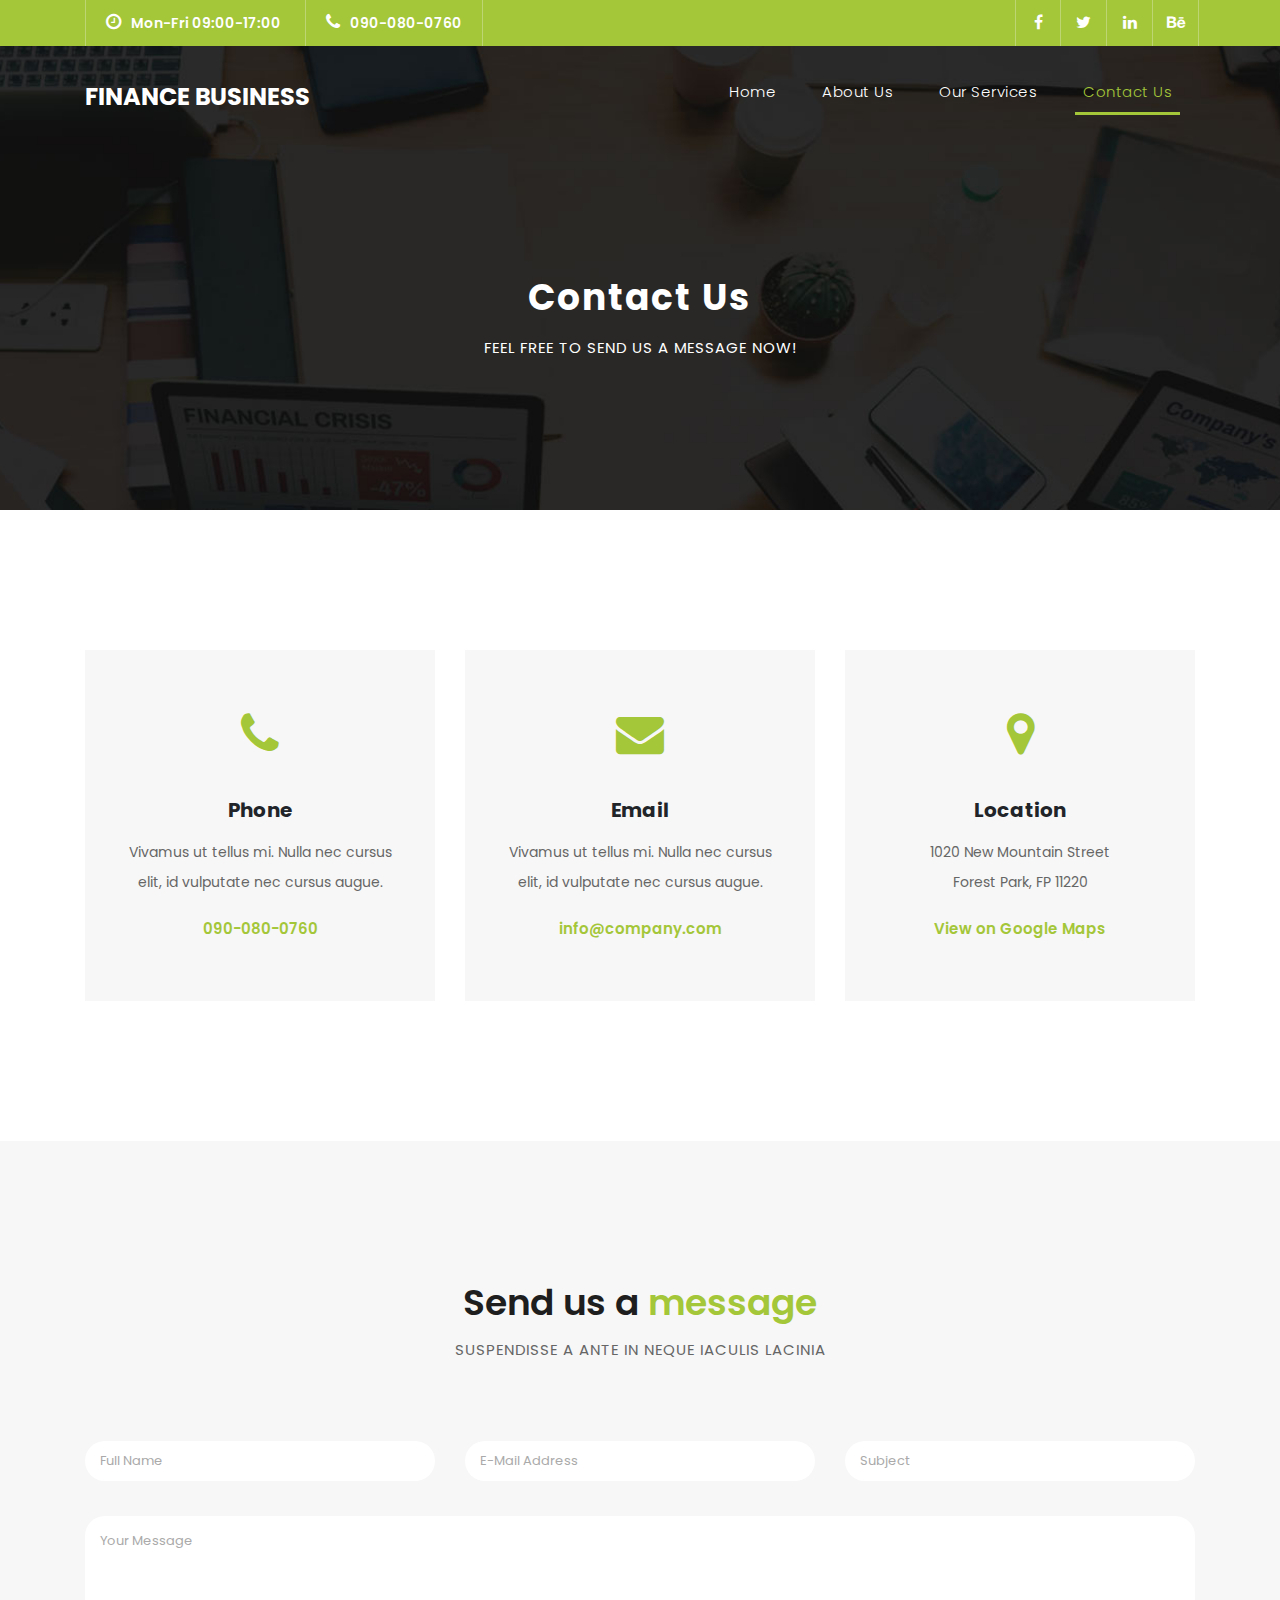
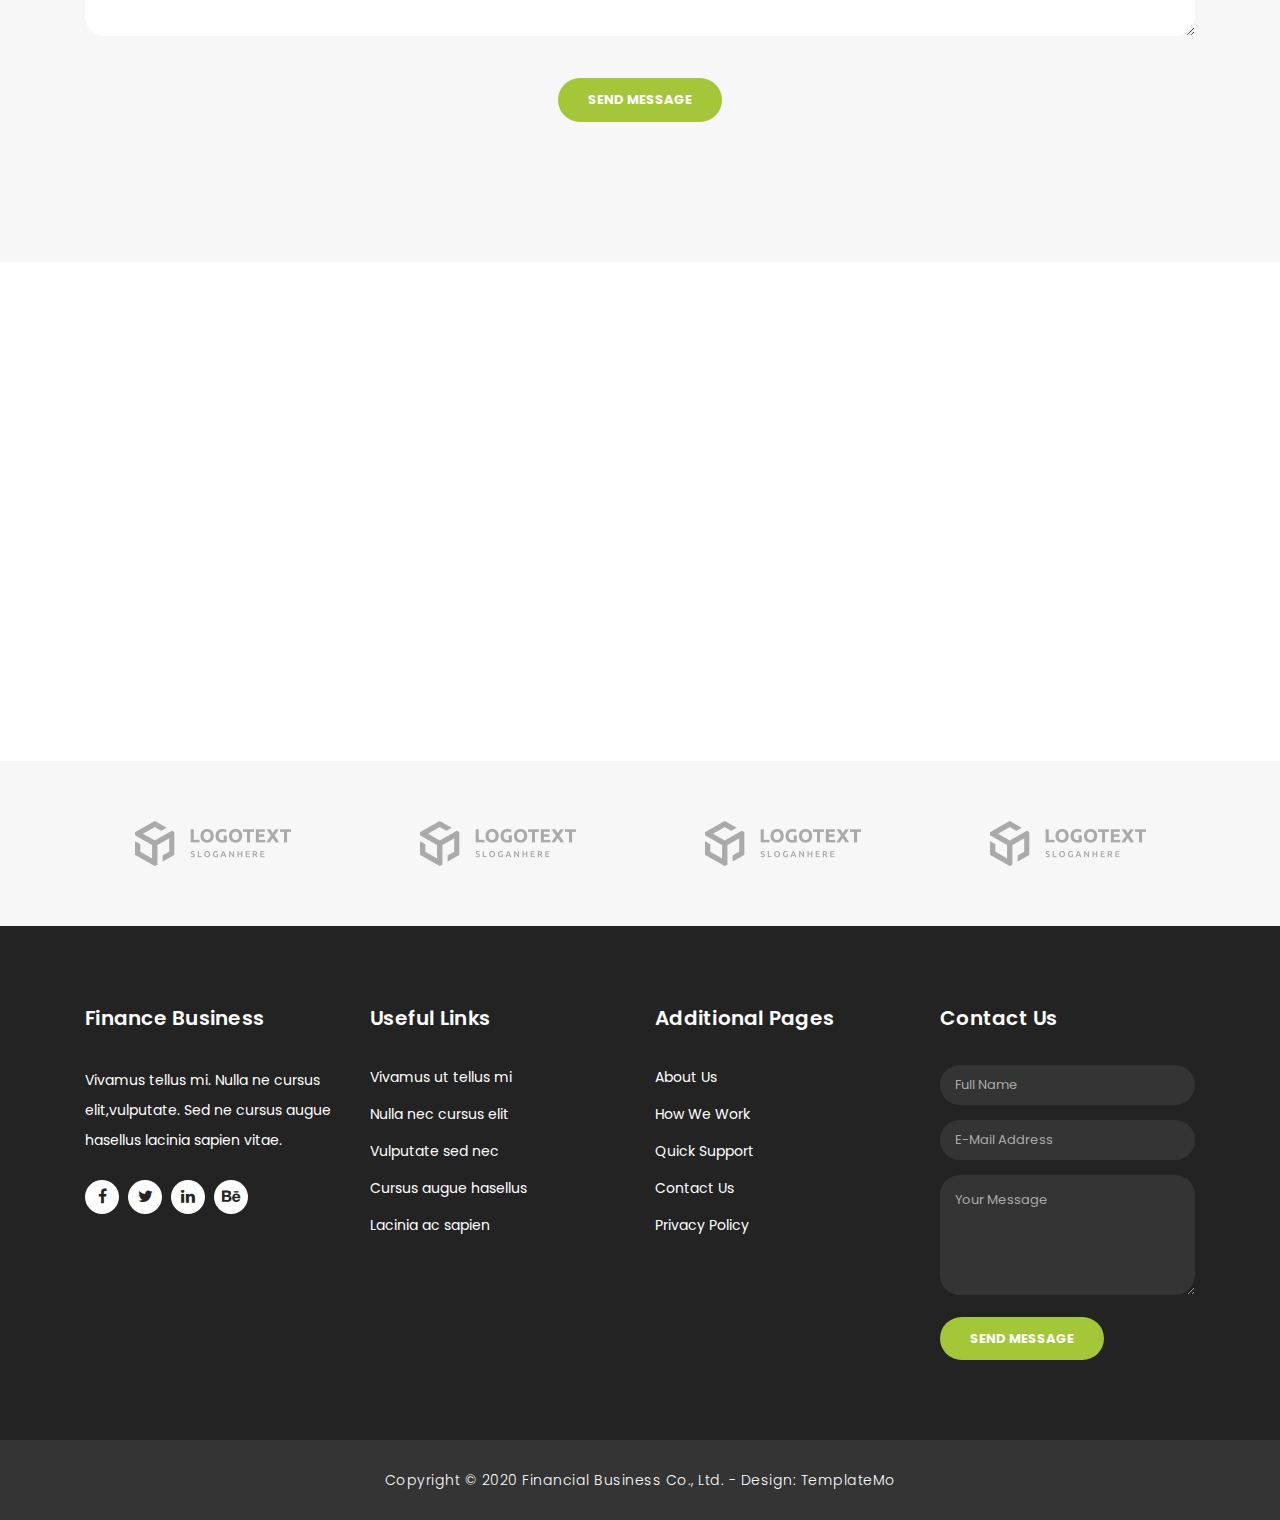
<file: contact.html>
<!DOCTYPE html>
<html lang="en">

  <head>

    <meta charset="utf-8">
    <meta name="viewport" content="width=device-width, initial-scale=1, shrink-to-fit=no">
    <meta name="description" content="">
    <meta name="author" content="TemplateMo">
    <link href="https://fonts.googleapis.com/css?family=Poppins:100,200,300,400,500,600,700,800,900&display=swap" rel="stylesheet">

    <title>Finance Business - Contact Page</title>

    <!-- Bootstrap core CSS -->
    <link href="vendor/bootstrap/css/bootstrap.min.css" rel="stylesheet">

    <!-- Additional CSS Files -->
    <link rel="stylesheet" href="assets/css/fontawesome.css">
    <link rel="stylesheet" href="assets/css/templatemo-finance-business.css">
    <link rel="stylesheet" href="assets/css/owl.css">
<!--

Finance Business TemplateMo

https://templatemo.com/tm-545-finance-business

-->
  </head>

  <body>

    <!-- ***** Preloader Start ***** -->
    <div id="preloader">
        <div class="jumper">
            <div></div>
            <div></div>
            <div></div>
        </div>
    </div>  
    <!-- ***** Preloader End ***** -->

    <!-- Header -->
    <div class="sub-header">
      <div class="container">
        <div class="row">
          <div class="col-md-8 col-xs-12">
            <ul class="left-info">
              <li><a href="#"><i class="fa fa-clock-o"></i>Mon-Fri 09:00-17:00</a></li>
              <li><a href="#"><i class="fa fa-phone"></i>090-080-0760</a></li>
            </ul>
          </div>
          <div class="col-md-4">
            <ul class="right-icons">
              <li><a href="#"><i class="fa fa-facebook"></i></a></li>
              <li><a href="#"><i class="fa fa-twitter"></i></a></li>
              <li><a href="#"><i class="fa fa-linkedin"></i></a></li>
              <li><a href="#"><i class="fa fa-behance"></i></a></li>
            </ul>
          </div>
        </div>
      </div>
    </div>
    
    <header class="">
      <nav class="navbar navbar-expand-lg">
        <div class="container">
          <a class="navbar-brand" href="index.html"><h2>Finance Business</h2></a>
          <button class="navbar-toggler" type="button" data-toggle="collapse" data-target="#navbarResponsive" aria-controls="navbarResponsive" aria-expanded="false" aria-label="Toggle navigation">
            <span class="navbar-toggler-icon"></span>
          </button>
          <div class="collapse navbar-collapse" id="navbarResponsive">
            <ul class="navbar-nav ml-auto">
              <li class="nav-item">
                <a class="nav-link" href="index.html">Home
                  <span class="sr-only">(current)</span>
                </a>
              </li>
              <li class="nav-item">
                <a class="nav-link" href="about.html">About Us</a>
              </li>
              <li class="nav-item">
                <a class="nav-link" href="services.html">Our Services</a>
              </li>
              <li class="nav-item active">
                <a class="nav-link" href="contact.html">Contact Us</a>
              </li>
            </ul>
          </div>
        </div>
      </nav>
    </header>

    <!-- Page Content -->
    <div class="page-heading header-text">
      <div class="container">
        <div class="row">
          <div class="col-md-12">
            <h1>Contact Us</h1>
            <span>feel free to send us a message now!</span>
          </div>
        </div>
      </div>
    </div>

    <div class="contact-information">
      <div class="container">
        <div class="row">
          <div class="col-md-4">
            <div class="contact-item">
              <i class="fa fa-phone"></i>
              <h4>Phone</h4>
              <p>Vivamus ut tellus mi. Nulla nec cursus elit, id vulputate nec cursus augue.</p>
              <a href="#">090-080-0760</a>
            </div>
          </div>
          <div class="col-md-4">
            <div class="contact-item">
              <i class="fa fa-envelope"></i>
              <h4>Email</h4>
              <p>Vivamus ut tellus mi. Nulla nec cursus elit, id vulputate nec cursus augue.</p>
              <a href="#">info@company.com</a>
            </div>
          </div>
          <div class="col-md-4">
            <div class="contact-item">
              <i class="fa fa-map-marker"></i>
              <h4>Location</h4>
              <p>1020 New Mountain Street<br>Forest Park, FP 11220</p>
              <a href="#">View on Google Maps</a>
            </div>
          </div>
        </div>
      </div>
    </div>

    <div class="callback-form contact-us">
      <div class="container">
        <div class="row">
          <div class="col-md-12">
            <div class="section-heading">
              <h2>Send us a <em>message</em></h2>
              <span>Suspendisse a ante in neque iaculis lacinia</span>
            </div>
          </div>
          <div class="col-md-12">
            <div class="contact-form">
              <form id="contact" action="" method="get">
                <div class="row">
                  <div class="col-lg-4 col-md-12 col-sm-12">
                    <fieldset>
                      <input name="name" type="text" class="form-control" id="name" placeholder="Full Name" required="">
                    </fieldset>
                  </div>
                  <div class="col-lg-4 col-md-12 col-sm-12">
                    <fieldset>
                      <input name="email" type="text" class="form-control" id="email" pattern="[^ @]*@[^ @]*" placeholder="E-Mail Address" required="">
                    </fieldset>
                  </div>
                  <div class="col-lg-4 col-md-12 col-sm-12">
                    <fieldset>
                      <input name="subject" type="text" class="form-control" id="subject" placeholder="Subject" required="">
                    </fieldset>
                  </div>
                  <div class="col-lg-12">
                    <fieldset>
                      <textarea name="message" rows="6" class="form-control" id="message" placeholder="Your Message" required=""></textarea>
                    </fieldset>
                  </div>
                  <div class="col-lg-12">
                    <fieldset>
                      <button type="submit" id="form-submit" class="filled-button">Send Message</button>
                    </fieldset>
                  </div>
                </div>
              </form>
            </div>
          </div>
        </div>
      </div>
    </div>

    <div id="map">
<!-- How to change your own map point
	1. Go to Google Maps
	2. Click on your location point
	3. Click "Share" and choose "Embed map" tab
	4. Copy only URL and paste it within the src="" field below
-->
      <iframe src="https://maps.google.com/maps?q=Av.+Lúcio+Costa,+Rio+de+Janeiro+-+RJ,+Brazil&t=&z=13&ie=UTF8&iwloc=&output=embed" width="100%" height="500px" frameborder="0" style="border:0" allowfullscreen></iframe>
    </div>

    <div class="partners contact-partners">
      <div class="container">
        <div class="row">
          <div class="col-md-12">
            <div class="owl-partners owl-carousel">
              <div class="partner-item">
                <img src="assets/images/client-01.png" alt="">
              </div>
            </div>
          </div>
        </div>
      </div>
    </div>


    <!-- Footer Starts Here -->
    <footer>
      <div class="container">
        <div class="row">
          <div class="col-md-3 footer-item">
            <h4>Finance Business</h4>
            <p>Vivamus tellus mi. Nulla ne cursus elit,vulputate. Sed ne cursus augue hasellus lacinia sapien vitae.</p>
            <ul class="social-icons">
              <li><a rel="nofollow" href="https://fb.com/templatemo" target="_blank"><i class="fa fa-facebook"></i></a></li>
              <li><a href="#"><i class="fa fa-twitter"></i></a></li>
              <li><a href="#"><i class="fa fa-linkedin"></i></a></li>
              <li><a href="#"><i class="fa fa-behance"></i></a></li>
            </ul>
          </div>
          <div class="col-md-3 footer-item">
            <h4>Useful Links</h4>
            <ul class="menu-list">
              <li><a href="#">Vivamus ut tellus mi</a></li>
              <li><a href="#">Nulla nec cursus elit</a></li>
              <li><a href="#">Vulputate sed nec</a></li>
              <li><a href="#">Cursus augue hasellus</a></li>
              <li><a href="#">Lacinia ac sapien</a></li>
            </ul>
          </div>
          <div class="col-md-3 footer-item">
            <h4>Additional Pages</h4>
            <ul class="menu-list">
              <li><a href="#">About Us</a></li>
              <li><a href="#">How We Work</a></li>
              <li><a href="#">Quick Support</a></li>
              <li><a href="#">Contact Us</a></li>
              <li><a href="#">Privacy Policy</a></li>
            </ul>
          </div>
          <div class="col-md-3 footer-item last-item">
            <h4>Contact Us</h4>
            <div class="contact-form">
              <form id="contact footer-contact" action="" method="post">
                <div class="row">
                  <div class="col-lg-12 col-md-12 col-sm-12">
                    <fieldset>
                      <input name="name" type="text" class="form-control" id="name" placeholder="Full Name" required="">
                    </fieldset>
                  </div>
                  <div class="col-lg-12 col-md-12 col-sm-12">
                    <fieldset>
                      <input name="email" type="text" class="form-control" id="email" pattern="[^ @]*@[^ @]*" placeholder="E-Mail Address" required="">
                    </fieldset>
                  </div>
                  <div class="col-lg-12">
                    <fieldset>
                      <textarea name="message" rows="6" class="form-control" id="message" placeholder="Your Message" required=""></textarea>
                    </fieldset>
                  </div>
                  <div class="col-lg-12">
                    <fieldset>
                      <button type="submit" id="form-submit" class="filled-button">Send Message</button>
                    </fieldset>
                  </div>
                </div>
              </form>
            </div>
          </div>
        </div>
      </div>
    </footer>
    
    <div class="sub-footer">
      <div class="container">
        <div class="row">
          <div class="col-md-12">
            <p>Copyright &copy; 2020 Financial Business Co., Ltd.
            
            - Design: <a rel="nofollow noopener" href="https://templatemo.com" target="_blank">TemplateMo</a></p>
          </div>
        </div>
      </div>
    </div>

    <!-- Bootstrap core JavaScript -->
    <script src="vendor/jquery/jquery.min.js"></script>
    <script src="vendor/bootstrap/js/bootstrap.bundle.min.js"></script>

    <!-- Additional Scripts -->
    <script src="assets/js/custom.js"></script>
    <script src="assets/js/owl.js"></script>
    <script src="assets/js/slick.js"></script>
    <script src="assets/js/accordions.js"></script>

    <script language = "text/Javascript"> 
      cleared[0] = cleared[1] = cleared[2] = 0; //set a cleared flag for each field
      function clearField(t){                   //declaring the array outside of the
      if(! cleared[t.id]){                      // function makes it static and global
          cleared[t.id] = 1;  // you could use true and false, but that's more typing
          t.value='';         // with more chance of typos
          t.style.color='#fff';
          }
      }
    </script>

  </body>
</html>
</file>
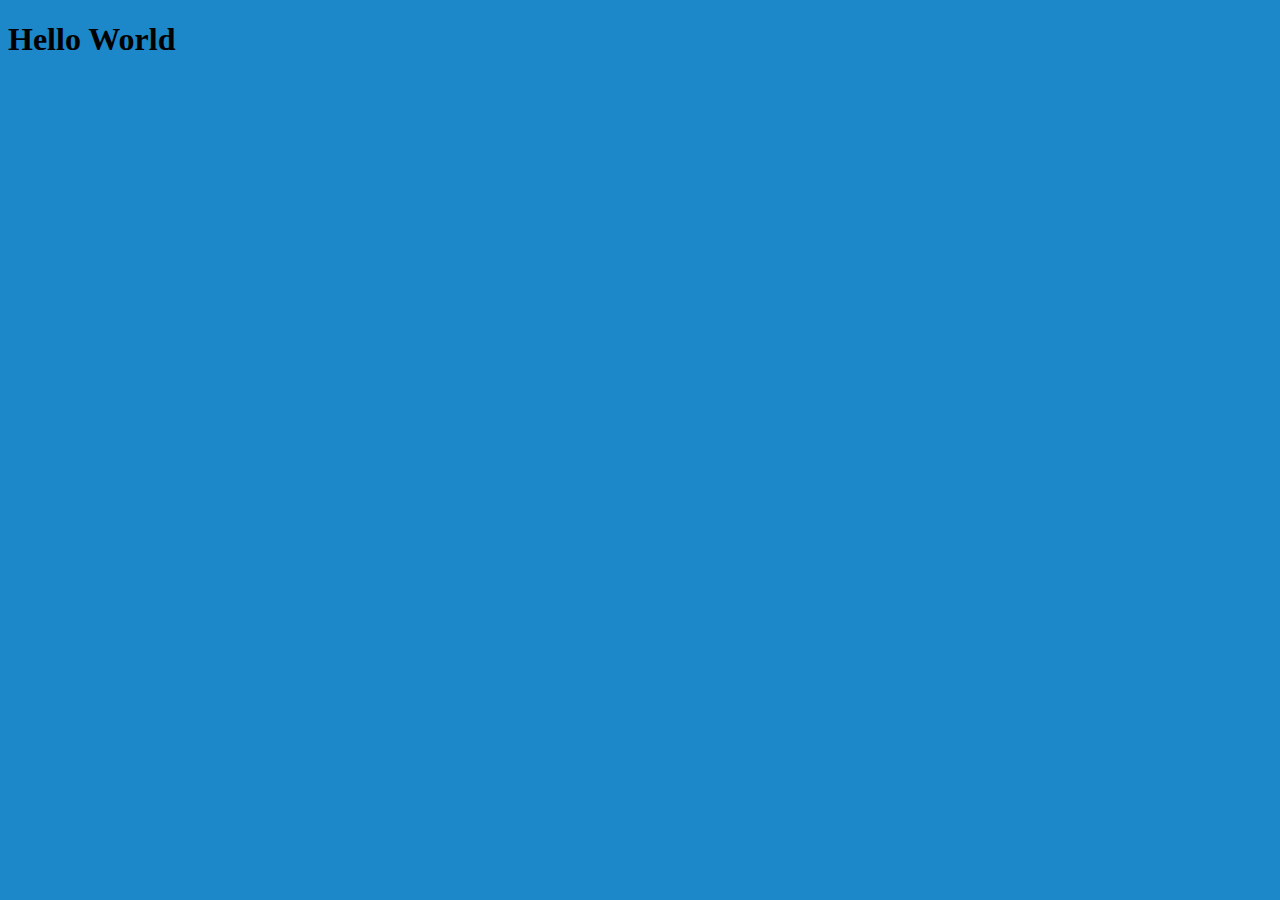
<file: embeddingOriginalWork.html>
<!DOCTYPE html>
<html>
    <head>
        <title>Hello World</title>
    </head>
    
 <body style="background-color:#1c87c9;">
        <h1>Hello World</h1>
        
            <iframe width="560" height="315" src="https://www.youtube.com/embed/z2lAO54bP38" title="YouTube video player" frameborder="0" allow="accelerometer; autoplay; clipboard-write; encrypted-media; gyroscope; picture-in-picture" allowfullscreen></iframe>

            <iframe src="https://www.google.com/maps/embed?pb=!1m14!1m12!1m3!1d21491.464718119358!2d-122.2394119!3d47.676008550000006!2m3!1f0!2f0!3f0!3m2!1i1024!2i768!4f13.1!5e0!3m2!1sen!2sus!4v1634511572715!5m2!1sen!2sus" width="600" height="450" style="border:0;" allowfullscreen="" loading="lazy"></iframe>
  </body>
</html>
</file>
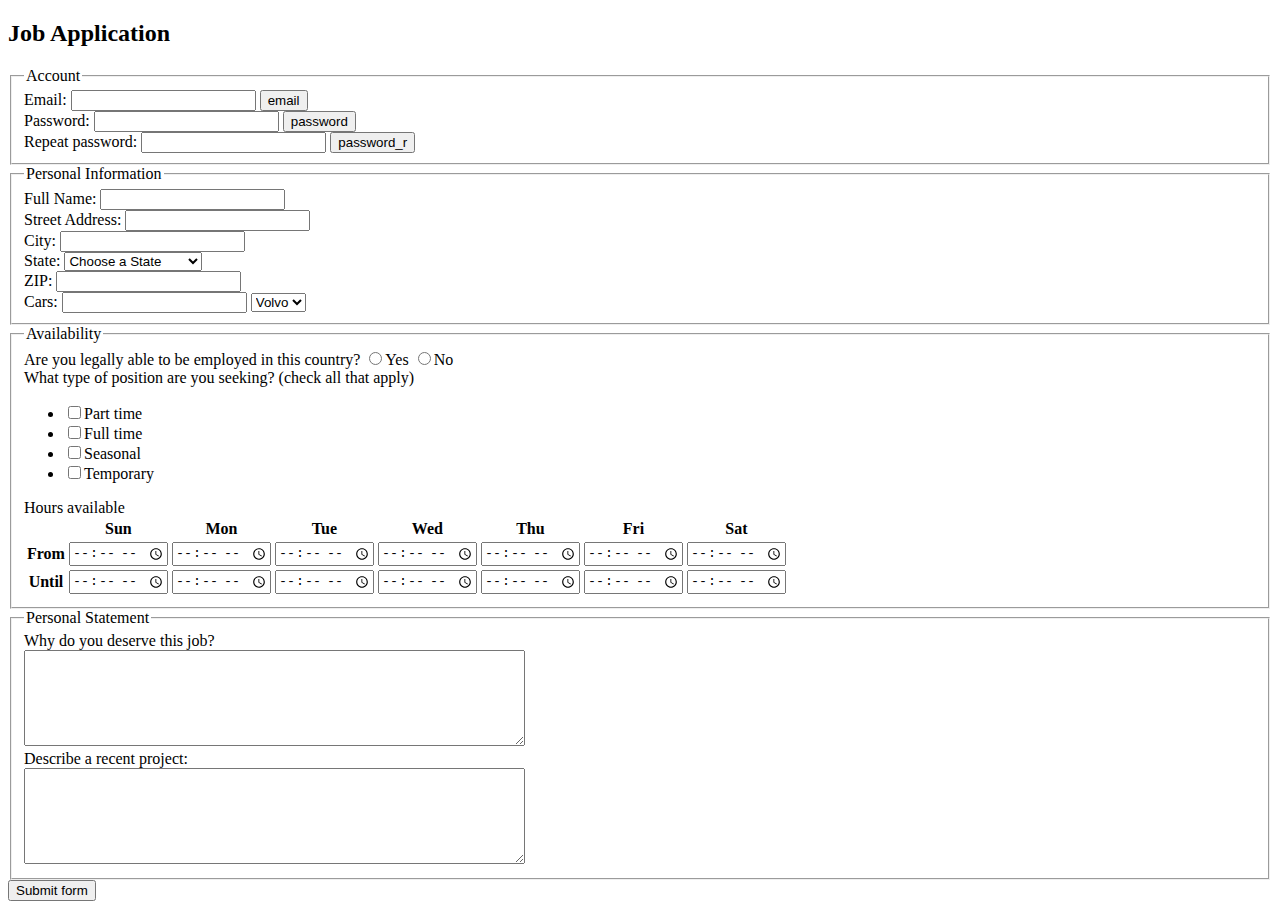
<file: jobApplicationForm.html>
<!DOCTYPE html>
<html>
<head>
	<meta charset="utf-8">
	<title>Job Application</title>
</head>
<body>

<h2>Job Application</h2>

<form action="http://gclass.alexburner.com/formtest.php" method="post">

	<fieldset>
		<legend>Account</legend>
		<div class="field">
			<label>Email:</label> 
			<input type="text" name="email">
            <input type="submit" value="email">
		</div>
		<div class="field">
			<label>Password:</label> 
			<input type="password" name="password">
            <input type="submit" value="password">
		</div>
		<div class="field">
			<label>Repeat password:</label> 
			<input type="password" name="password_r">
            <input type="submit" value="password_r">
		</div>
	</fieldset>

	<fieldset>
		<legend>Personal Information</legend>
		<div class="field">
			<label>Full Name:</label> 
			<input type="text" name="name">
		</div>
		<div class="field">
			<label>Street Address:</label> 
			<input type="text" name="street">
		</div>
		<div class="field">
			<label>City:</label> 
			<input type="text" name="city">
		</div>
		<div class="field">
			<label>State:</label> 
			<select name="state">
				<option value="" selected="true">Choose a State</option>
				<option value="AL">Alabama</option>
				<option value="AK">Alaska</option>
				<option value="AZ">Arizona</option>
				<option value="AR">Arkansas</option>
				<option value="CA">California</option>
				<option value="CO">Colorado</option>
				<option value="CT">Connecticut</option>
				<option value="DE">Delaware</option>
				<option value="DC">District of Columbia</option>
				<option value="FL">Florida</option>
				<option value="GA">Georgia</option>
				<option value="HI">Hawaii</option>
				<option value="ID">Idaho</option>
				<option value="IL">Illinois</option>
				<option value="IN">Indiana</option>
				<option value="IA">Iowa</option>
				<option value="KS">Kansas</option>
				<option value="KY">Kentucky</option>
				<option value="LA">Louisiana</option>
				<option value="ME">Maine</option>
				<option value="MD">Maryland</option>
				<option value="MA">Massachusetts</option>
				<option value="MI">Michigan</option>
				<option value="MN">Minnesota</option>
				<option value="MS">Mississippi</option>
				<option value="MO">Missouri</option>
				<option value="MT">Montana</option>
				<option value="NE">Nebraska</option>
				<option value="NV">Nevada</option>
				<option value="NH">New Hampshire</option>
				<option value="NJ">New Jersey</option>
				<option value="NM">New Mexico</option>
				<option value="NY">New York</option>
				<option value="NC">North Carolina</option>
				<option value="ND">North Dakota</option>
				<option value="OH">Ohio</option>
				<option value="OK">Oklahoma</option>
				<option value="OR">Oregon</option>
				<option value="PA">Pennsylvania</option>
				<option value="RI">Rhode Island</option>
				<option value="SC">South Carolina</option>
				<option value="SD">South Dakota</option>
				<option value="TN">Tennessee</option>
				<option value="TX">Texas</option>
				<option value="UT">Utah</option>
				<option value="VT">Vermont</option>
				<option value="VA">Virginia</option>
				<option value="WA">Washington</option>
				<option value="WV">West Virginia</option>
				<option value="WI">Wisconsin</option>
				<option value="WY">Wyoming</option>
			</select>
		</div>
		<div class="field">
			<label>ZIP:</label> 
			<input type="text" name="zip">
		</div>
        <label>Cars:</label> 
        <input type="text" name="cars">
        <select name="cars"> <option value="volvo">Volvo</option> <option value="saab">Saab</option> <option value="fiat">Fiat</option> <option value="audi">Audi</option> </select>
	</fieldset>

	<fieldset>
		<legend>Availability</legend>
		<div class="field">
			<label>Are you legally able to be employed in this country?</label> 
			<input type="radio" name="legal" value="yes">Yes
			<input type="radio" name="legal" value="no">No
		</div>
		<div class="field">
			<label>What type of position are you seeking? (check all that apply)</label>
			<ul>
				<li><input type="checkbox" name="position_pt" value="parttime">Part time</li>
				<li><input type="checkbox" name="position_ft" value="fulltime">Full time</li>
				<li><input type="checkbox" name="position_sl" value="seasonal">Seasonal</li>
				<li><input type="checkbox" name="position_tp" value="temporary">Temporary</li>
			</ul>
		</div>
		<div class="field">
			<label>Hours available</label>
			<table>
				<tr>
					<td></td>
					<th>Sun</th>
					<th>Mon</th>
					<th>Tue</th>
					<th>Wed</th>
					<th>Thu</th>
					<th>Fri</th>
					<th>Sat</th>
				</tr>
				<tr>
					<th>From</th>
					<td><input type="time" size="5" name="su_from"></td>
					<td><input type="time" size="5" name="mo_from"></td>
					<td><input type="time" size="5" name="tu_from"></td>
					<td><input type="time" size="5" name="we_from"></td>
					<td><input type="time" size="5" name="th_from"></td>
					<td><input type="time" size="5" name="fr_from"></td>
					<td><input type="time" size="5" name="sa_from"></td>
				</tr>
				<tr>
					<th>Until</th>
					<td><input type="time" size="5" name="su_until"></td>
					<td><input type="time" size="5" name="mo_until"></td>
					<td><input type="time" size="5" name="tu_until"></td>
					<td><input type="time" size="5" name="we_until"></td>
					<td><input type="time" size="5" name="th_until"></td>
					<td><input type="time" size="5" name="fr_until"></td>
					<td><input type="time" size="5" name="sa_until"></td>
				</tr>
			</table>
		</div>
	</fieldset>

	<fieldset>
		<legend>Personal Statement</legend>
		<div class="field">
			<label>Why do you deserve this job?</label><br>
			<textarea name="deserve" rows="6" cols="60"></textarea>
		</div>
		<div class="field">
			<label>Describe a recent project:</label><br>
			<textarea name="project" rows="6" cols="60"></textarea>
		</div>
	</fieldset>

	<input type="submit" value="Submit form">

</form>
</body>
</html>
</file>
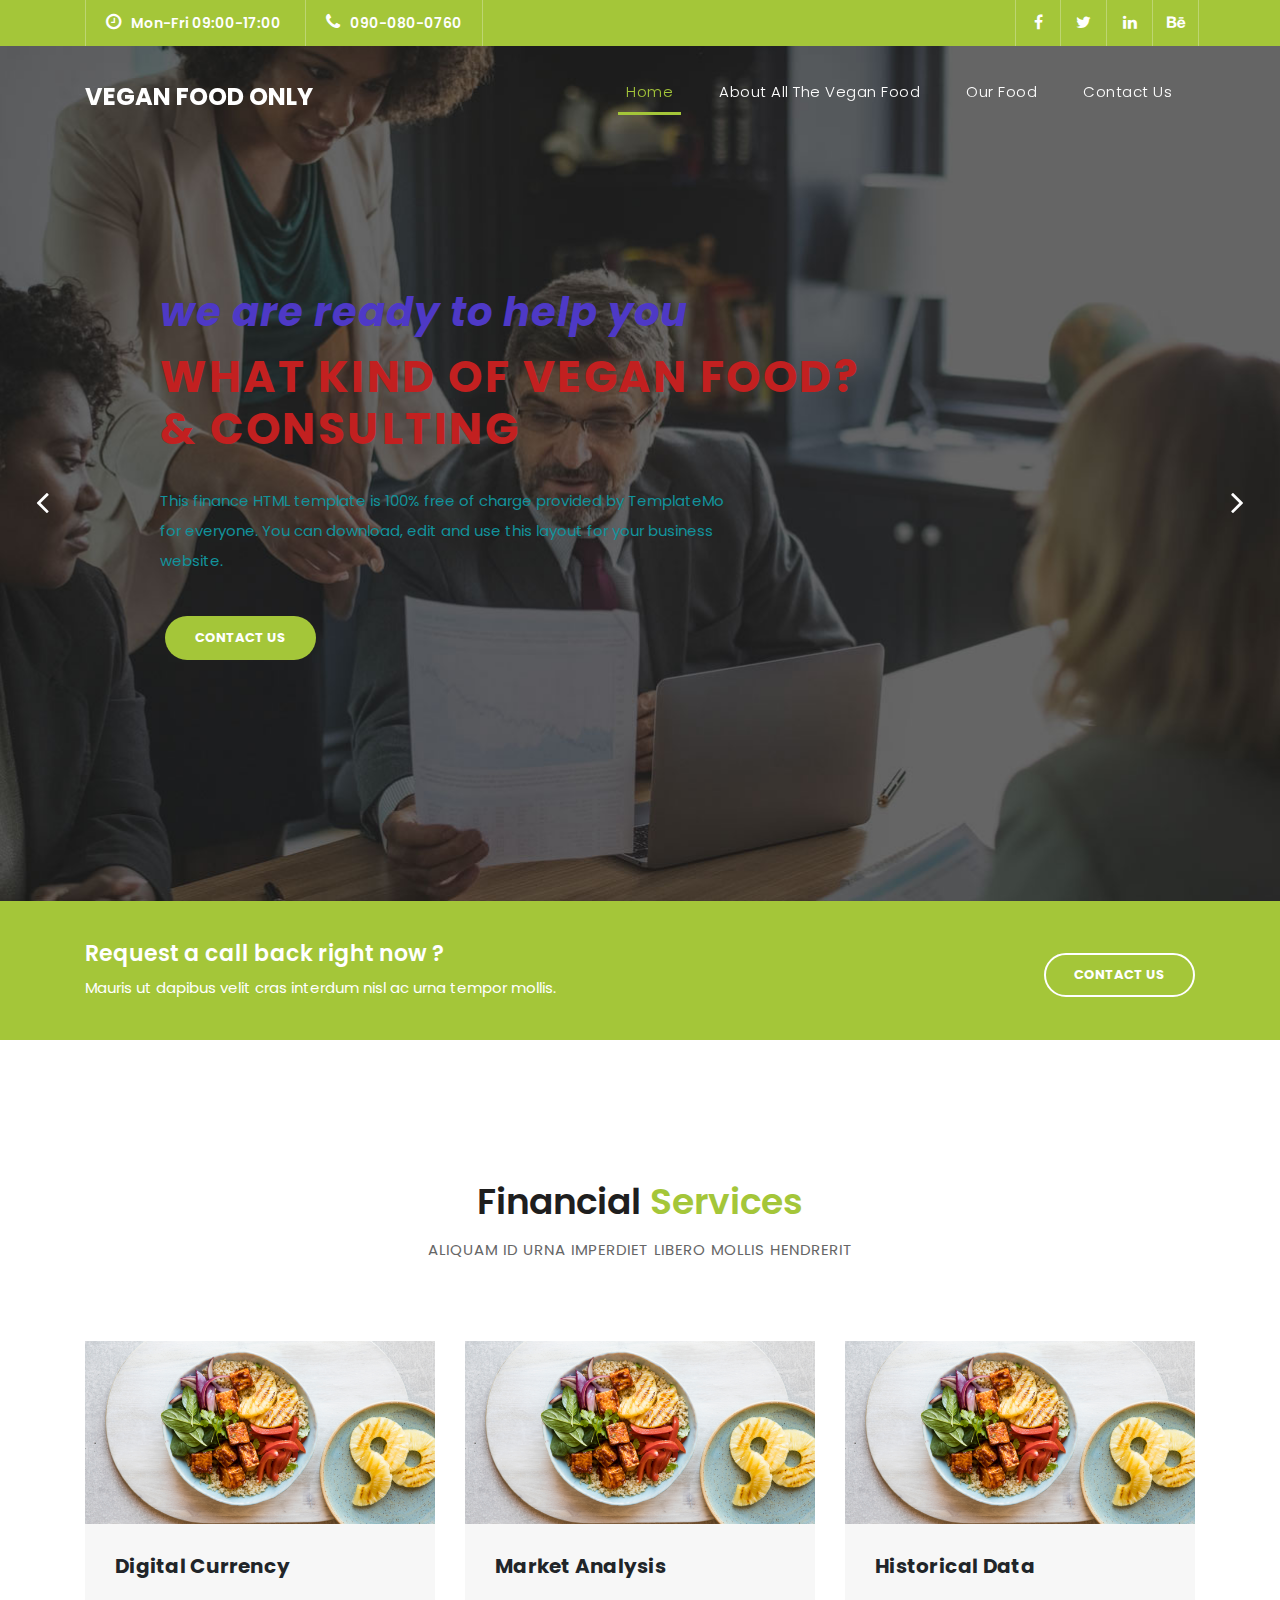
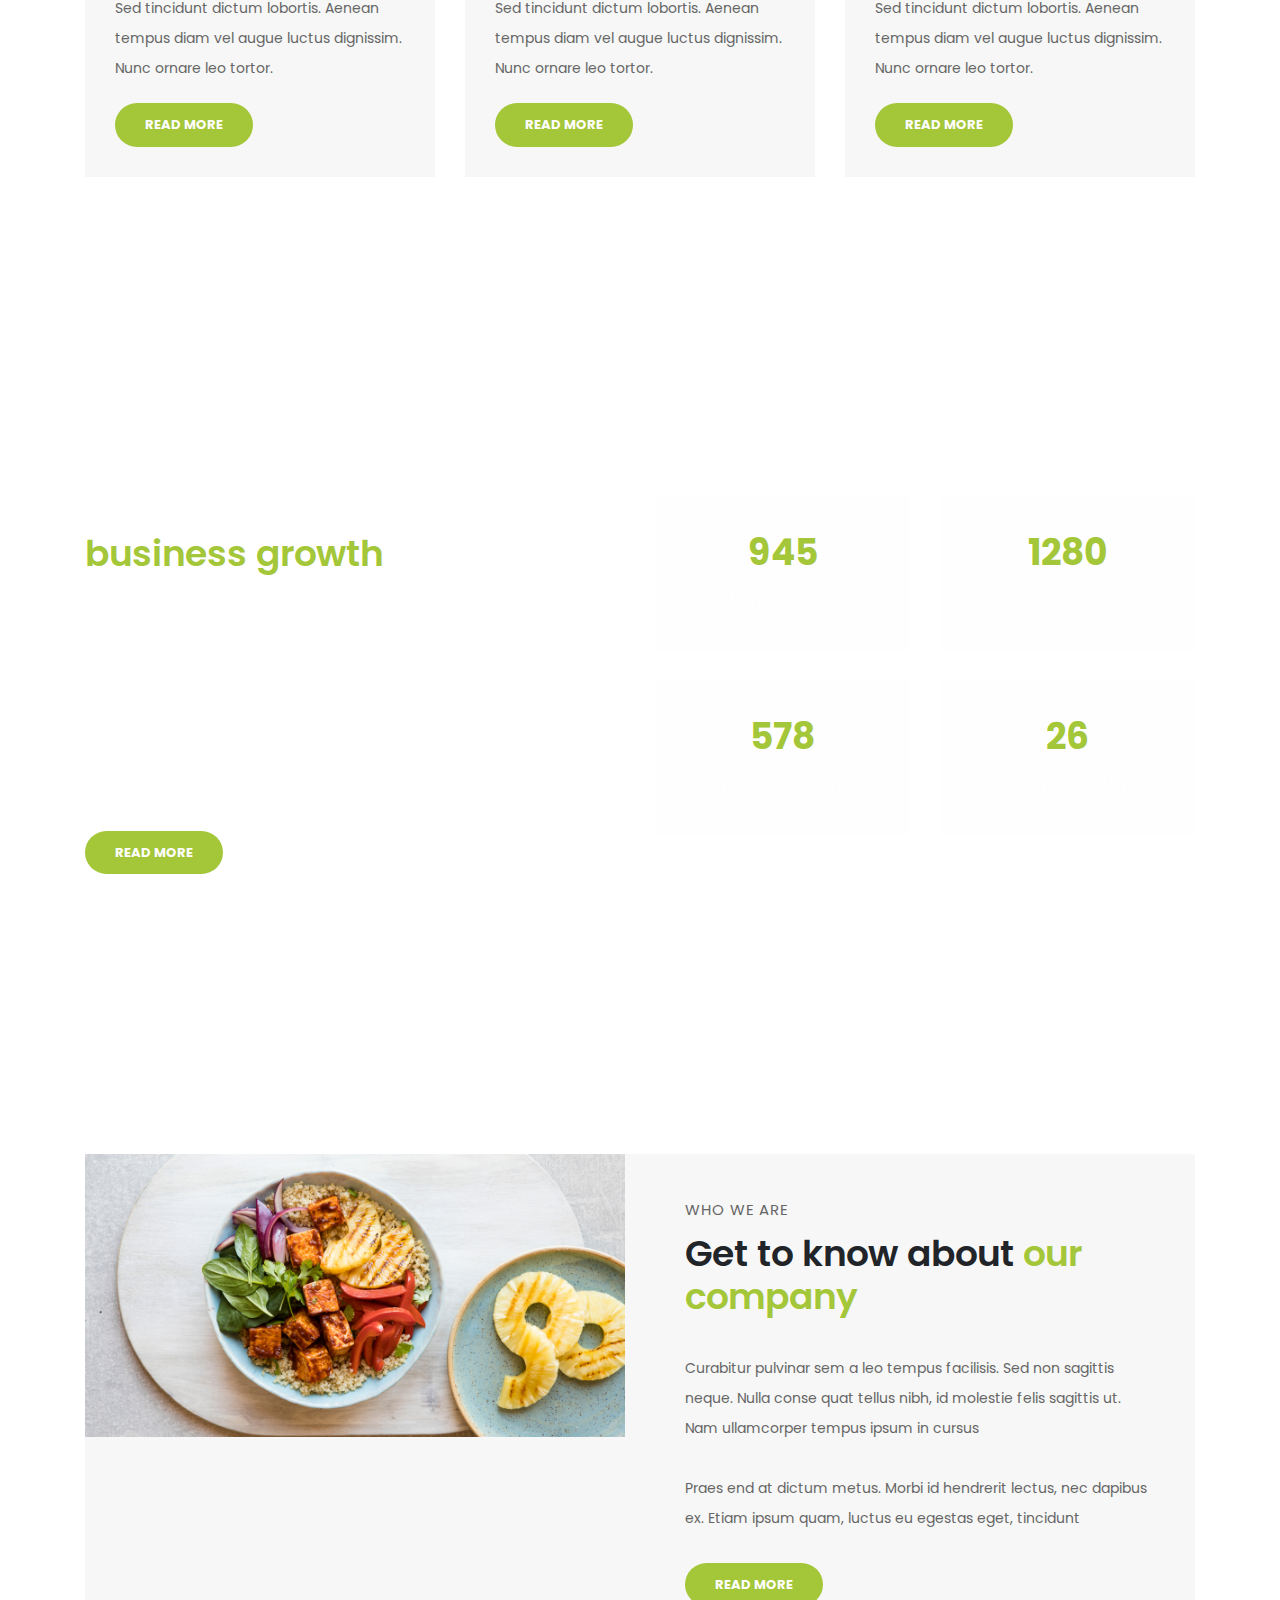
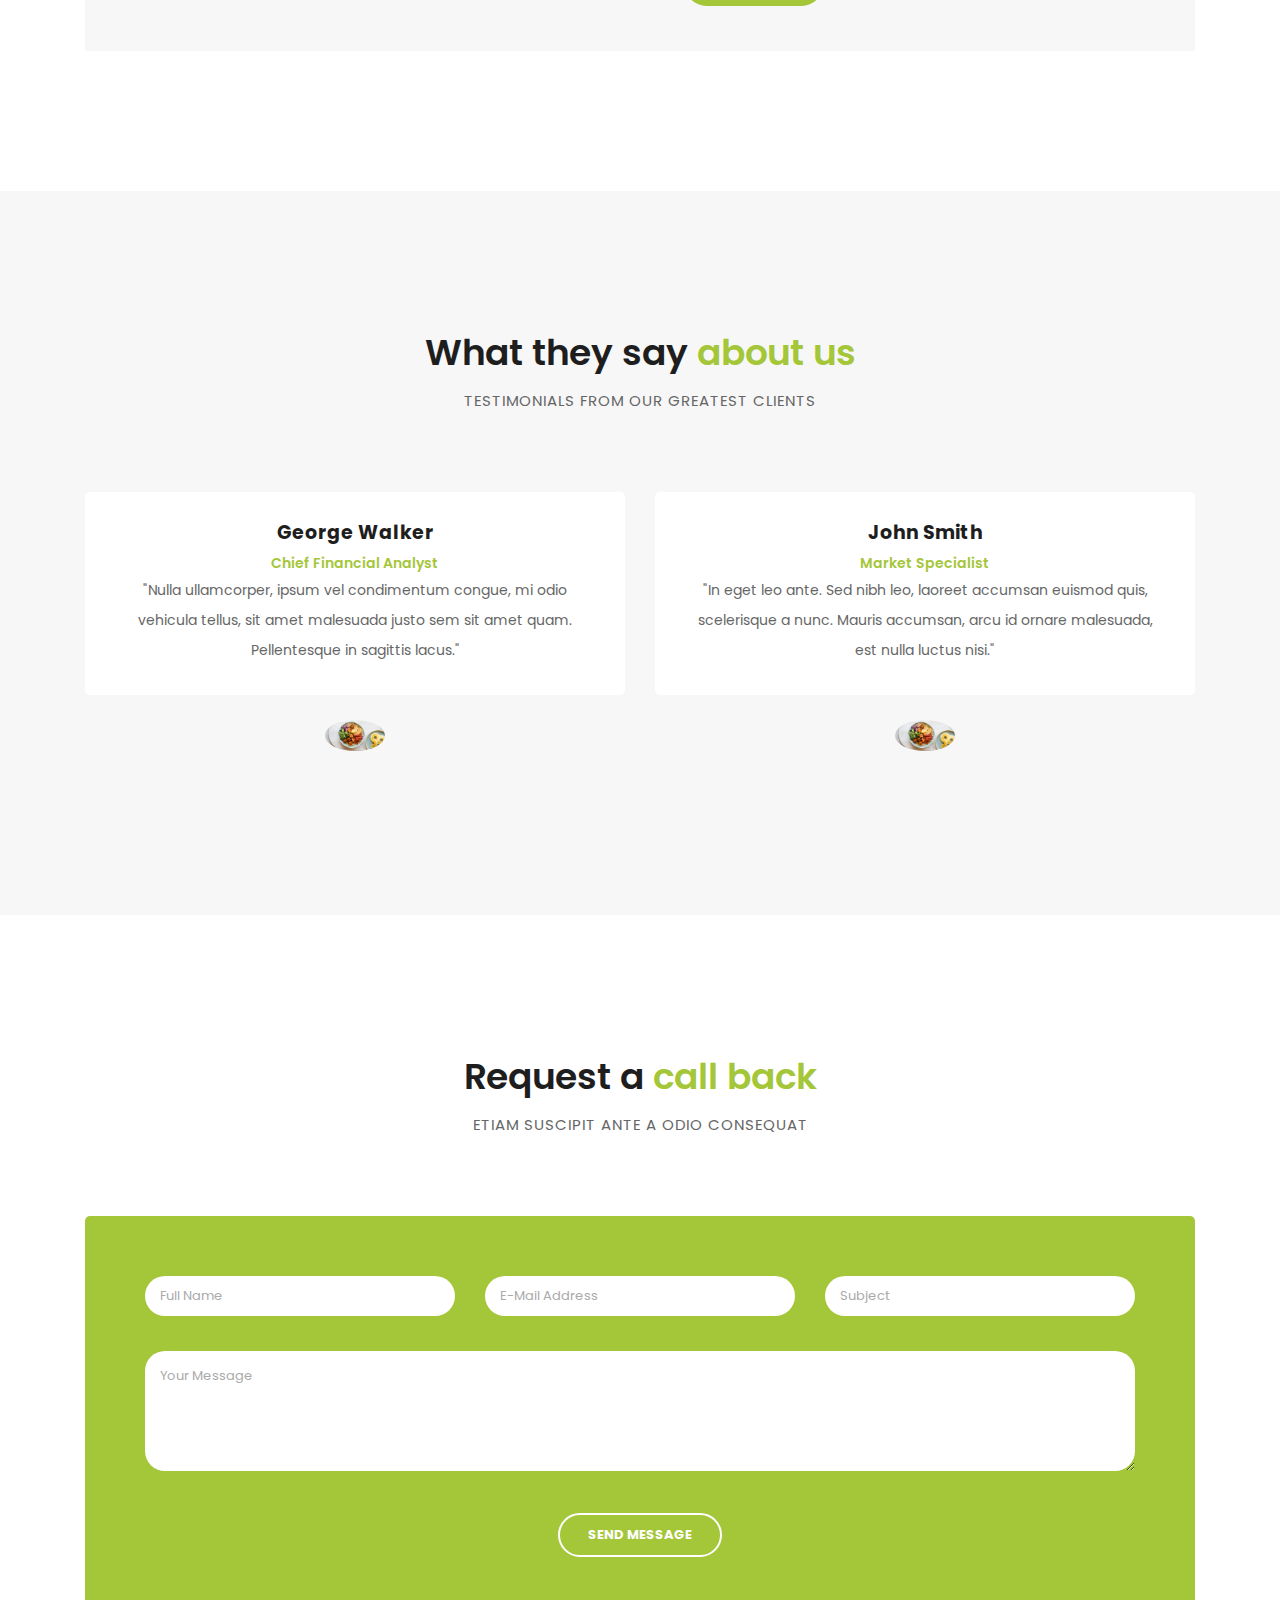
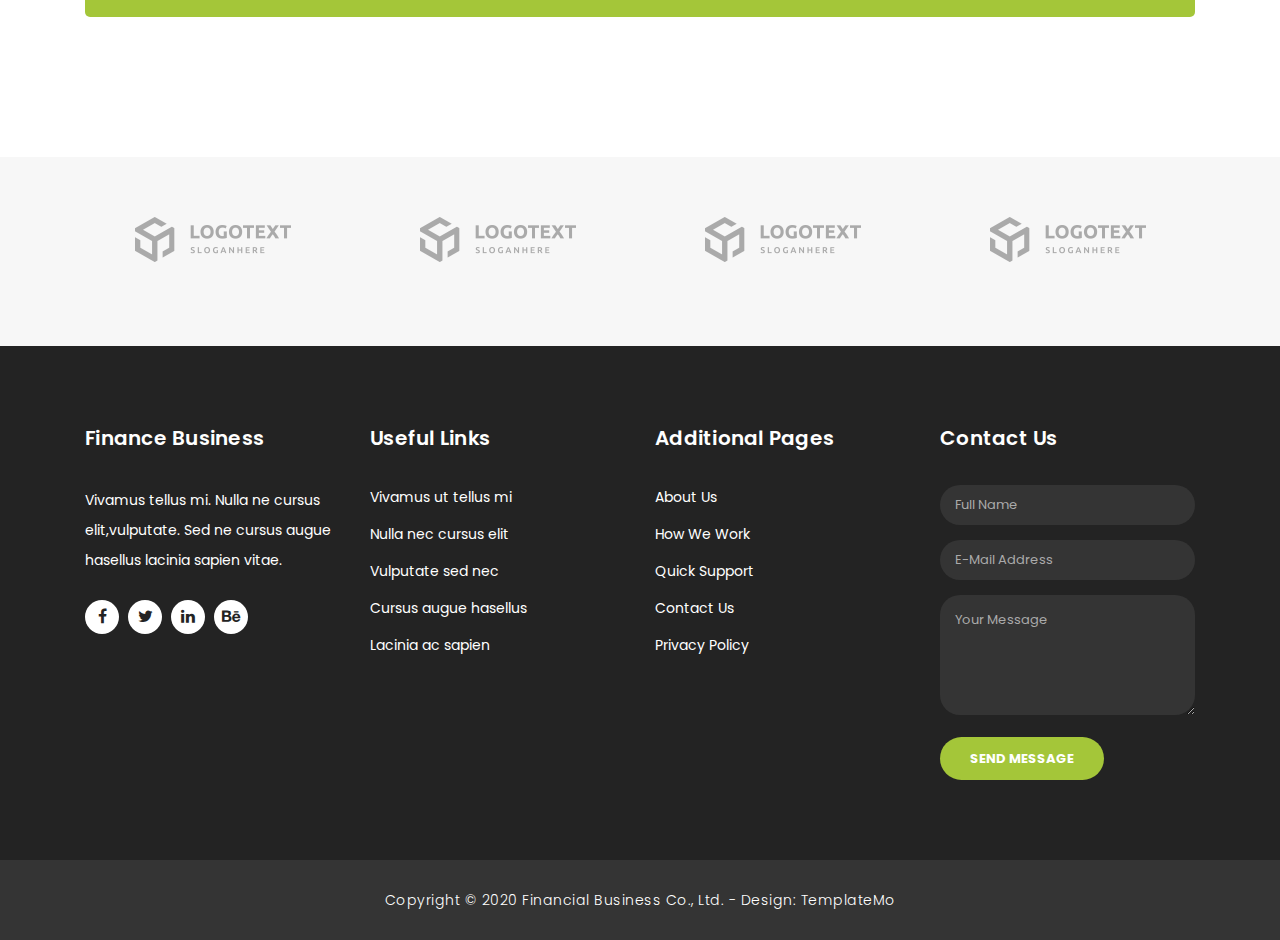
<file: myFunSite.html>
<!DOCTYPE html>
<html lang="en">

  <head>

    <meta charset="utf-8">
    <meta name="viewport" content="width=device-width, initial-scale=1, shrink-to-fit=no">
    <meta name="description" content="">
    <meta name="author" content="TemplateMo">
    <link href="https://fonts.googleapis.com/css?family=Poppins:100,200,300,400,500,600,700,800,900&display=swap" rel="stylesheet">

    <title>Finance Business HTML5 Template</title>

    <!-- Bootstrap core CSS -->
    <link href="vendor/bootstrap/css/bootstrap.min.css" rel="stylesheet">

    <!-- Additional CSS Files -->
    <link rel="stylesheet" href="assets/css/fontawesome.css">
    <link rel="stylesheet" href="assets/css/templatemo-finance-business.css">
    <link rel="stylesheet" href="assets/css/owl.css">
<!--

Finance Business TemplateMo

https://templatemo.com/tm-545-finance-business

-->
  </head>

  <body>

    <!-- ***** Preloader Start ***** -->
    <div id="preloader">
        <div class="jumper">
            <div></div>
            <div></div>
            <div></div>
        </div>
    </div>  
    <!-- ***** Preloader End ***** -->

    <!-- Header -->
    <div class="sub-header">
      <div class="container">
        <div class="row">
          <div class="col-md-8 col-xs-12">
            <ul class="left-info">
              <li><a href="#"><i class="fa fa-clock-o"></i>Mon-Fri 09:00-17:00</a></li>
              <li><a href="#"><i class="fa fa-phone"></i>090-080-0760</a></li>
            </ul>
          </div>
          <div class="col-md-4">
            <ul class="right-icons">
              <li><a href="#"><i class="fa fa-facebook"></i></a></li>
              <li><a href="#"><i class="fa fa-twitter"></i></a></li>
              <li><a href="#"><i class="fa fa-linkedin"></i></a></li>
              <li><a href="#"><i class="fa fa-behance"></i></a></li>
            </ul>
          </div>
        </div>
      </div>
    </div>

    <header class="">
      <nav class="navbar navbar-expand-lg">
        <div class="container">
          <a class="navbar-brand" href="index.html"><h2>Vegan Food Only</h2></a>
          <button class="navbar-toggler" type="button" data-toggle="collapse" data-target="#navbarResponsive" aria-controls="navbarResponsive" aria-expanded="false" aria-label="Toggle navigation">
            <span class="navbar-toggler-icon"></span>
          </button>
          <div class="collapse navbar-collapse" id="navbarResponsive">
            <ul class="navbar-nav ml-auto">
              <li class="nav-item active">
                <a class="nav-link" href="index.html">Home
                  <span class="sr-only">(current)</span>
                </a>
              </li>
              <li class="nav-item">
                <a class="nav-link" href="about.html">About all the vegan food</a>
              </li>
              <li class="nav-item">
                <a class="nav-link" href="services.html">Our Food</a>
              </li>
              <li class="nav-item">
                <a class="nav-link" href="contact.html">Contact Us</a>
              </li>
            </ul>
          </div>
        </div>
      </nav>
    </header>

    <!-- Page Content -->
    <!-- Banner Starts Here -->
    <div class="main-banner header-text" id="top">
        <div class="Modern-Slider">
          <!-- Item -->
          <div class="item item-1">
            <div class="img-fill">
                <div class="text-content">
                  <h6>we are ready to help you</h6>
                  <h4>What Kind of Vegan Food?<br>&amp; Consulting</h4>
                  <p>This finance HTML template is 100% free of charge provided by TemplateMo for everyone. You can download, edit and use this layout for your business website.</p>
                  <a href="contact.html" class="filled-button">contact us</a>
                </div>
            </div>
          </div>
          <!-- // Item -->
          <!-- Item -->
          <div class="item item-2">
            <div class="img-fill">
                <div class="text-content">
                  <h6>we are here to support you</h6>
                  <h4>Accounting<br>&amp; Management</h4>
                  <p>You are allowed to use this template for your company websites. You are NOT allowed to re-distribute this template ZIP file on any template download website. Please contact TemplateMo for more detail.</p>
                  <a href="services.html" class="filled-button">our services</a>
                </div>
            </div>
          </div>
          <!-- // Item -->
          <!-- Item -->
          <div class="item item-3">
            <div class="img-fill">
                <div class="text-content">
                  <h6>we have a solid background</h6>
                  <h4>Market Analysis<br>&amp; Statistics</h4>
                  <p>Vivamus ut tellus mi. Nulla nec cursus elit, id vulputate mi. Sed nec cursus augue. Phasellus lacinia ac sapien vitae dapibus. Mauris ut dapibus velit cras interdum nisl ac urna tempor mollis.</p>
                  <a href="about.html" class="filled-button">learn more</a>
                </div>
            </div>
          </div>
          <!-- // Item -->
        </div>
    </div>
    <!-- Banner Ends Here -->

    <div class="request-form">
      <div class="container">
        <div class="row">
          <div class="col-md-8">
            <h4>Request a call back right now ?</h4>
            <span>Mauris ut dapibus velit cras interdum nisl ac urna tempor mollis.</span>
          </div>
          <div class="col-md-4">
            <a href="contact.html" class="border-button">Contact Us</a>
          </div>
        </div>
      </div>
    </div>

    <div class="services">
      <div class="container">
        <div class="row">
          <div class="col-md-12">
            <div class="section-heading">
              <h2>Financial <em>Services</em></h2>
              <span>Aliquam id urna imperdiet libero mollis hendrerit</span>
            </div>
          </div>
          <div class="col-md-4">
            <div class="service-item">
              <img src="assets\images\tofu-salad-pineapple-quinoa-vegan-meal-1296x728-header-1200x628.png" alt="">
              <div class="down-content">
                <h4>Digital Currency</h4>
                <p>Sed tincidunt dictum lobortis. Aenean tempus diam vel augue luctus dignissim. Nunc ornare leo tortor.</p>
                <a href="" class="filled-button">Read More</a>
              </div>
            </div>
          </div>
          <div class="col-md-4">
            <div class="service-item">
              <img src="assets\images\tofu-salad-pineapple-quinoa-vegan-meal-1296x728-header-1200x628.png" alt="">
              <div class="down-content">
                <h4>Market Analysis</h4>
                <p>Sed tincidunt dictum lobortis. Aenean tempus diam vel augue luctus dignissim. Nunc ornare leo tortor.</p>
                <a href="" class="filled-button">Read More</a>
              </div>
            </div>
          </div>
          <div class="col-md-4">
            <div class="service-item">
              <img src="assets\images\tofu-salad-pineapple-quinoa-vegan-meal-1296x728-header-1200x628.png" alt="">
              <div class="down-content">
                <h4>Historical Data</h4>
                <p>Sed tincidunt dictum lobortis. Aenean tempus diam vel augue luctus dignissim. Nunc ornare leo tortor.</p>
                <a href="" class="filled-button">Read More</a>
              </div>
            </div>
          </div>
        </div>
      </div>
    </div>

    <div class="fun-facts">
      <div class="container">
        <div class="row">
          <div class="col-md-6">
            <div class="left-content">
              <span>Lorem ipsum dolor sit amet</span>
              <h2>Our solutions for your <em>business growth</em></h2>
              <p>Pellentesque ultrices at turpis in vestibulum. Aenean pretium elit nec congue elementum. Nulla luctus laoreet porta. Maecenas at nisi tempus, porta metus vitae, faucibus augue. 
              <br><br>Fusce et venenatis ex. Quisque varius, velit quis dictum sagittis, odio velit molestie nunc, ut posuere ante tortor ut neque.</p>
              <a href="" class="filled-button">Read More</a>
            </div>
          </div>
          <div class="col-md-6 align-self-center">
            <div class="row">
              <div class="col-md-6">
                <div class="count-area-content">
                  <div class="count-digit">945</div>
                  <div class="count-title">Work Hours</div>
                </div>
              </div>
              <div class="col-md-6">
                <div class="count-area-content">
                  <div class="count-digit">1280</div>
                  <div class="count-title">Great Reviews</div>
                </div>
              </div>
              <div class="col-md-6">
                <div class="count-area-content">
                  <div class="count-digit">578</div>
                  <div class="count-title">Projects Done</div>
                </div>
              </div>
              <div class="col-md-6">
                <div class="count-area-content">
                  <div class="count-digit">26</div>
                  <div class="count-title">Awards Won</div>
                </div>
              </div>
            </div>
          </div>
        </div>
      </div>
    </div>

    <div class="more-info">
      <div class="container">
        <div class="row">
          <div class="col-md-12">
            <div class="more-info-content">
              <div class="row">
                <div class="col-md-6">
                  <div class="left-image">
                    <img src="assets\images\tofu-salad-pineapple-quinoa-vegan-meal-1296x728-header-1200x628.png" alt="">
                  </div>
                </div>
                <div class="col-md-6 align-self-center">
                  <div class="right-content">
                    <span>Who we are</span>
                    <h2>Get to know about <em>our company</em></h2>
                    <p>Curabitur pulvinar sem a leo tempus facilisis. Sed non sagittis neque. Nulla conse quat tellus nibh, id molestie felis sagittis ut. Nam ullamcorper tempus ipsum in cursus<br><br>Praes end at dictum metus. Morbi id hendrerit lectus, nec dapibus ex. Etiam ipsum quam, luctus eu egestas eget, tincidunt</p>
                    <a href="#" class="filled-button">Read More</a>
                  </div>
                </div>
              </div>
            </div>
          </div>
        </div>
      </div>
    </div>

    <div class="testimonials">
      <div class="container">
        <div class="row">
          <div class="col-md-12">
            <div class="section-heading">
              <h2>What they say <em>about us</em></h2>
              <span>testimonials from our greatest clients</span>
            </div>
          </div>
          <div class="col-md-12">
            <div class="owl-testimonials owl-carousel">
              
              <div class="testimonial-item">
                <div class="inner-content">
                  <h4>George Walker</h4>
                  <span>Chief Financial Analyst</span>
                  <p>"Nulla ullamcorper, ipsum vel condimentum congue, mi odio vehicula tellus, sit amet malesuada justo sem sit amet quam. Pellentesque in sagittis lacus."</p>
                </div>
                <img src="assets\images\tofu-salad-pineapple-quinoa-vegan-meal-1296x728-header-1200x628.png" alt="">
              </div>
              
              <div class="testimonial-item">
                <div class="inner-content">
                  <h4>John Smith</h4>
                  <span>Market Specialist</span>
                  <p>"In eget leo ante. Sed nibh leo, laoreet accumsan euismod quis, scelerisque a nunc. Mauris accumsan, arcu id ornare malesuada, est nulla luctus nisi."</p>
                </div>
                <img src="assets\images\tofu-salad-pineapple-quinoa-vegan-meal-1296x728-header-1200x628.png" alt="">
              </div>
              
              <div class="testimonial-item">
                <div class="inner-content">
                  <h4>David Wood</h4>
                  <span>Chief Accountant</span>
                  <p>"Ut ultricies maximus turpis, in sollicitudin ligula posuere vel. Donec finibus maximus neque, vitae egestas quam imperdiet nec. Proin nec mauris eu tortor consectetur tristique."</p>
                </div>
                <img src="assets\images\tofu-salad-pineapple-quinoa-vegan-meal-1296x728-header-1200x628.png" alt="">
              </div>
              
              <div class="testimonial-item">
                <div class="inner-content">
                  <h4>Andrew Boom</h4>
                  <span>Marketing Head</span>
                  <p>"Curabitur sollicitudin, tortor at suscipit volutpat, nisi arcu aliquet dui, vitae semper sem turpis quis libero. Quisque vulputate lacinia nisl ac lobortis."</p>
                </div>
                <img src="assets\images\tofu-salad-pineapple-quinoa-vegan-meal-1296x728-header-1200x628.png" alt="">
              </div>
              
            </div>
          </div>
        </div>
      </div>
    </div>

    <div class="callback-form">
      <div class="container">
        <div class="row">
          <div class="col-md-12">
            <div class="section-heading">
              <h2>Request a <em>call back</em></h2>
              <span>Etiam suscipit ante a odio consequat</span>
            </div>
          </div>
          <div class="col-md-12">
            <div class="contact-form">
              <form id="contact" action="" method="post">
                <div class="row">
                  <div class="col-lg-4 col-md-12 col-sm-12">
                    <fieldset>
                      <input name="name" type="text" class="form-control" id="name" placeholder="Full Name" required="">
                    </fieldset>
                  </div>
                  <div class="col-lg-4 col-md-12 col-sm-12">
                    <fieldset>
                      <input name="email" type="text" class="form-control" id="email" pattern="[^ @]*@[^ @]*" placeholder="E-Mail Address" required="">
                    </fieldset>
                  </div>
                  <div class="col-lg-4 col-md-12 col-sm-12">
                    <fieldset>
                      <input name="subject" type="text" class="form-control" id="subject" placeholder="Subject" required="">
                    </fieldset>
                  </div>
                  <div class="col-lg-12">
                    <fieldset>
                      <textarea name="message" rows="6" class="form-control" id="message" placeholder="Your Message" required=""></textarea>
                    </fieldset>
                  </div>
                  <div class="col-lg-12">
                    <fieldset>
                      <button type="submit" id="form-submit" class="border-button">Send Message</button>
                    </fieldset>
                  </div>
                </div>
              </form>
            </div>
          </div>
        </div>
      </div>
    </div>

    <div class="partners">
      <div class="container">
        <div class="row">
          <div class="col-md-12">
            <div class="owl-partners owl-carousel">
            
              <div class="partner-item">
                <img src="assets/images/client-01.png" title="1" alt="1">
              </div>
              
              <div class="partner-item">
                <img src="assets/images/client-01.png" title="2" alt="2">
              </div>
              
              <div class="partner-item">
                <img src="assets/images/client-01.png" title="3" alt="3">
              </div>
              
              <div class="partner-item">
                <img src="assets/images/client-01.png" title="4" alt="4">
              </div>
              
              <div class="partner-item">
                <img src="assets/images/client-01.png" title="5" alt="5">
              </div>
              
            </div>
          </div>
        </div>
      </div>
    </div>


    <!-- Footer Starts Here -->
    <footer>
      <div class="container">
        <div class="row">
          <div class="col-md-3 footer-item">
            <h4>Finance Business</h4>
            <p>Vivamus tellus mi. Nulla ne cursus elit,vulputate. Sed ne cursus augue hasellus lacinia sapien vitae.</p>
            <ul class="social-icons">
              <li><a rel="nofollow" href="https://fb.com/templatemo" target="_blank"><i class="fa fa-facebook"></i></a></li>
              <li><a href="#"><i class="fa fa-twitter"></i></a></li>
              <li><a href="#"><i class="fa fa-linkedin"></i></a></li>
              <li><a href="#"><i class="fa fa-behance"></i></a></li>
            </ul>
          </div>
          <div class="col-md-3 footer-item">
            <h4>Useful Links</h4>
            <ul class="menu-list">
              <li><a href="#">Vivamus ut tellus mi</a></li>
              <li><a href="#">Nulla nec cursus elit</a></li>
              <li><a href="#">Vulputate sed nec</a></li>
              <li><a href="#">Cursus augue hasellus</a></li>
              <li><a href="#">Lacinia ac sapien</a></li>
            </ul>
          </div>
          <div class="col-md-3 footer-item">
            <h4>Additional Pages</h4>
            <ul class="menu-list">
              <li><a href="#">About Us</a></li>
              <li><a href="#">How We Work</a></li>
              <li><a href="#">Quick Support</a></li>
              <li><a href="#">Contact Us</a></li>
              <li><a href="#">Privacy Policy</a></li>
            </ul>
          </div>
          <div class="col-md-3 footer-item last-item">
            <h4>Contact Us</h4>
            <div class="contact-form">
              <form id="contact footer-contact" action="" method="post">
                <div class="row">
                  <div class="col-lg-12 col-md-12 col-sm-12">
                    <fieldset>
                      <input name="name" type="text" class="form-control" id="name" placeholder="Full Name" required="">
                    </fieldset>
                  </div>
                  <div class="col-lg-12 col-md-12 col-sm-12">
                    <fieldset>
                      <input name="email" type="text" class="form-control" id="email" pattern="[^ @]*@[^ @]*" placeholder="E-Mail Address" required="">
                    </fieldset>
                  </div>
                  <div class="col-lg-12">
                    <fieldset>
                      <textarea name="message" rows="6" class="form-control" id="message" placeholder="Your Message" required=""></textarea>
                    </fieldset>
                  </div>
                  <div class="col-lg-12">
                    <fieldset>
                      <button type="submit" id="form-submit" class="filled-button">Send Message</button>
                    </fieldset>
                  </div>
                </div>
              </form>
            </div>
          </div>
        </div>
      </div>
    </footer>
    
    <div class="sub-footer">
      <div class="container">
        <div class="row">
          <div class="col-md-12">
            <p>Copyright &copy; 2020 Financial Business Co., Ltd.
            
            - Design: <a rel="nofollow noopener" href="https://templatemo.com" target="_blank">TemplateMo</a></p>
          </div>
        </div>
      </div>
    </div>

    <!-- Bootstrap core JavaScript -->
    <script src="vendor/jquery/jquery.min.js"></script>
    <script src="vendor/bootstrap/js/bootstrap.bundle.min.js"></script>

    <!-- Additional Scripts -->
    <script src="assets/js/custom.js"></script>
    <script src="assets/js/owl.js"></script>
    <script src="assets/js/slick.js"></script>
    <script src="assets/js/accordions.js"></script>

    <script language = "text/Javascript"> 
      cleared[0] = cleared[1] = cleared[2] = 0; //set a cleared flag for each field
      function clearField(t){                   //declaring the array outside of the
      if(! cleared[t.id]){                      // function makes it static and global
          cleared[t.id] = 1;  // you could use true and false, but that's more typing
          t.value='';         // with more chance of typos
          t.style.color='#fff';
          }
      }
    </script>

  </body>
</html>
</file>
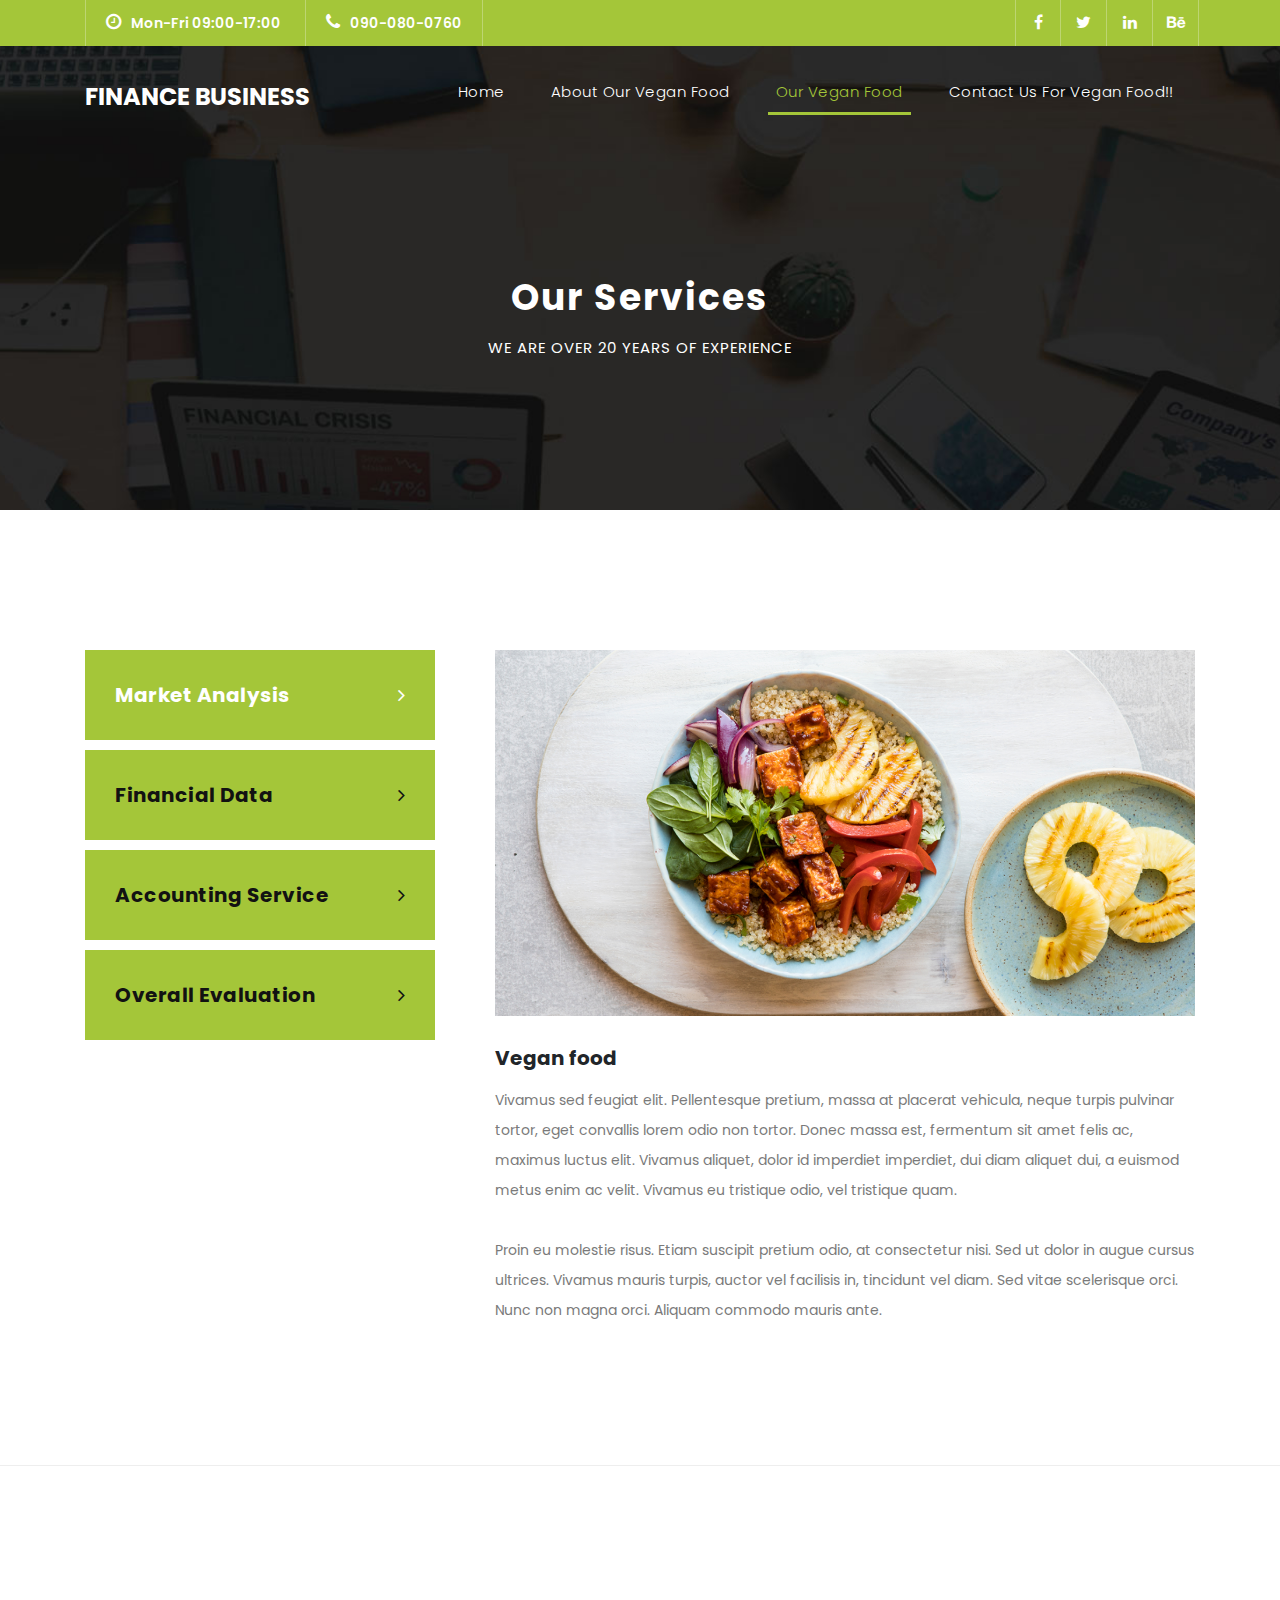
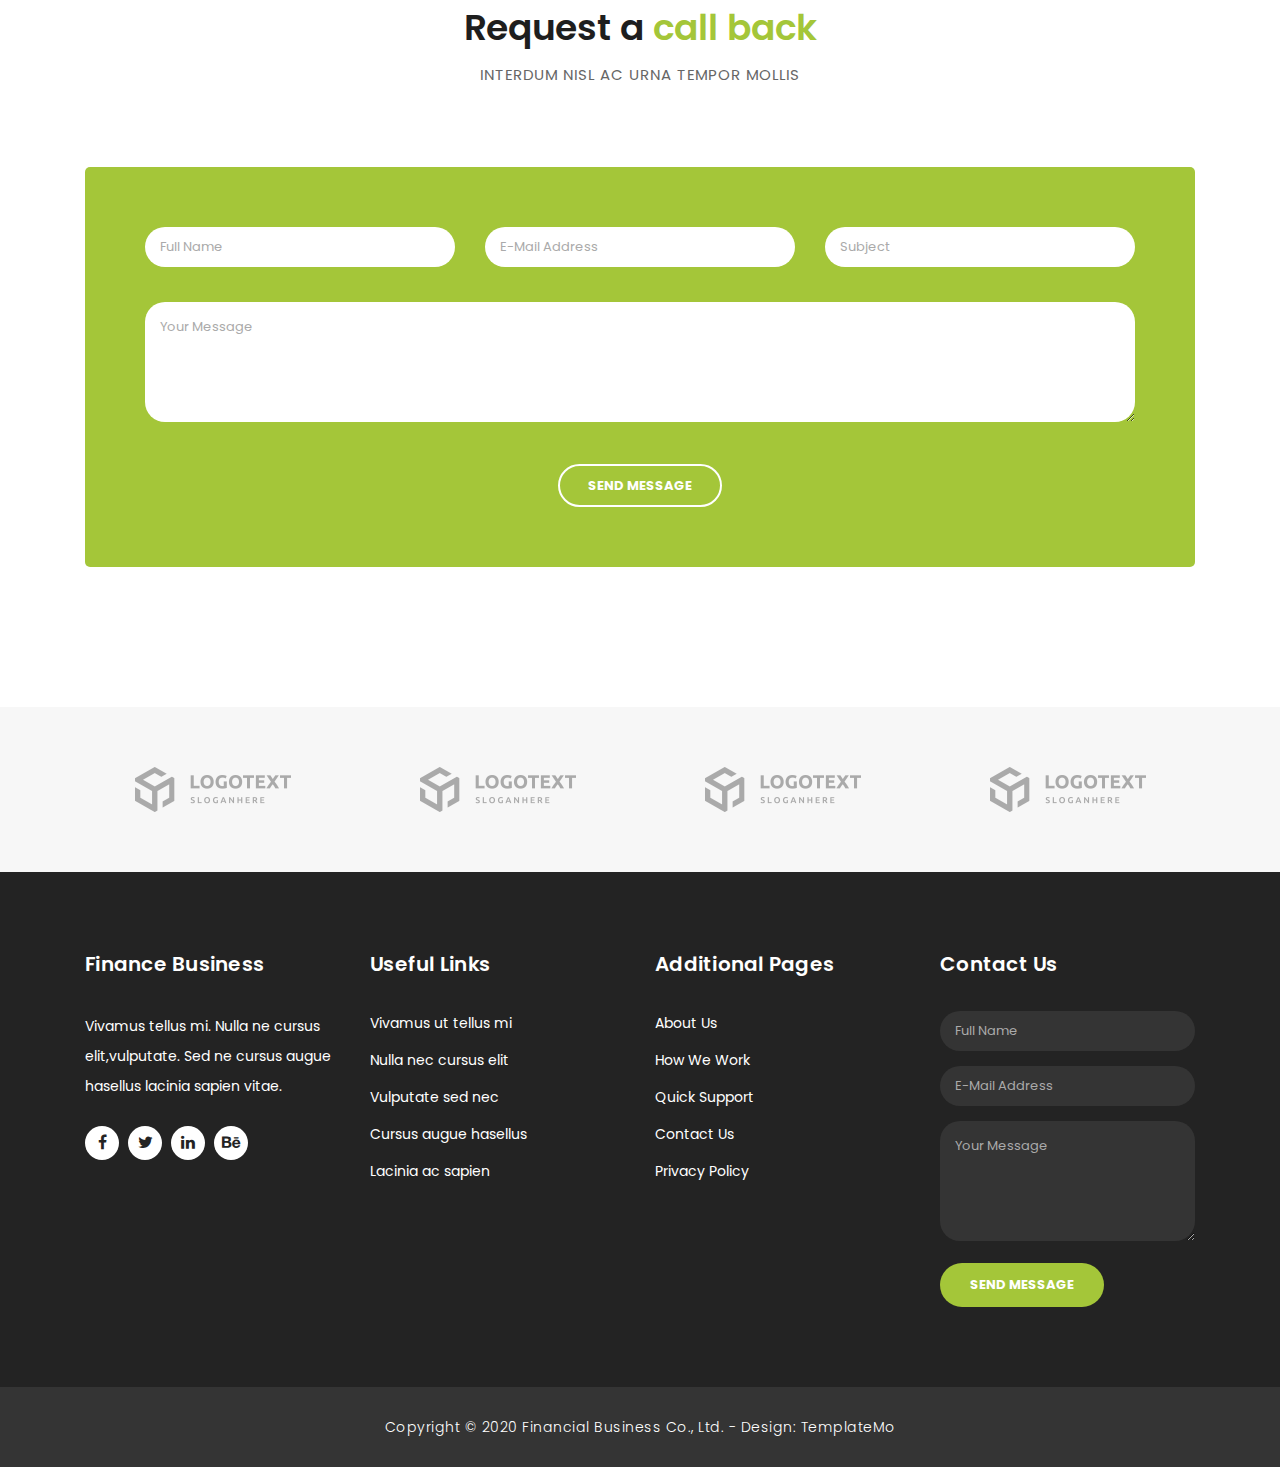
<file: services.html>
<!DOCTYPE html>
<html lang="en">

  <head>

    <meta charset="utf-8">
    <meta name="viewport" content="width=device-width, initial-scale=1, shrink-to-fit=no">
    <meta name="description" content="">
    <meta name="author" content="TemplateMo">
    <link href="https://fonts.googleapis.com/css?family=Poppins:100,200,300,400,500,600,700,800,900&display=swap" rel="stylesheet">

    <title>Finance Business - Services</title>

    <!-- Bootstrap core CSS -->
    <link href="vendor/bootstrap/css/bootstrap.min.css" rel="stylesheet">

    <!-- Additional CSS Files -->
    <link rel="stylesheet" href="assets/css/fontawesome.css">
    <link rel="stylesheet" href="assets/css/templatemo-finance-business.css">
    <link rel="stylesheet" href="assets/css/owl.css">
<!--

Finance Business TemplateMo

https://templatemo.com/tm-545-finance-business

-->
  </head>

  <body>

    <!-- ***** Preloader Start ***** -->
    <div id="preloader">
        <div class="jumper">
            <div></div>
            <div></div>
            <div></div>
        </div>
    </div>  
    <!-- ***** Preloader End ***** -->

    <!-- Header -->
    <div class="sub-header">
      <div class="container">
        <div class="row">
          <div class="col-md-8 col-xs-12">
            <ul class="left-info">
              <li><a href="#"><i class="fa fa-clock-o"></i>Mon-Fri 09:00-17:00</a></li>
              <li><a href="#"><i class="fa fa-phone"></i>090-080-0760</a></li>
            </ul>
          </div>
          <div class="col-md-4">
            <ul class="right-icons">
              <li><a href="#"><i class="fa fa-facebook"></i></a></li>
              <li><a href="#"><i class="fa fa-twitter"></i></a></li>
              <li><a href="#"><i class="fa fa-linkedin"></i></a></li>
              <li><a href="#"><i class="fa fa-behance"></i></a></li>
            </ul>
          </div>
        </div>
      </div>
    </div>
    
    <header class="">
      <nav class="navbar navbar-expand-lg">
        <div class="container">
          <a class="navbar-brand" href="index.html"><h2>Finance Business</h2></a>
          <button class="navbar-toggler" type="button" data-toggle="collapse" data-target="#navbarResponsive" aria-controls="navbarResponsive" aria-expanded="false" aria-label="Toggle navigation">
            <span class="navbar-toggler-icon"></span>
          </button>
          <div class="collapse navbar-collapse" id="navbarResponsive">
            <ul class="navbar-nav ml-auto">
              <li class="nav-item">
                <a class="nav-link" href="index.html">Home
                  <span class="sr-only">(current)</span>
                </a>
              </li>
              <li class="nav-item">
                <a class="nav-link" href="about.html">About our vegan food</a>
              </li>
              <li class="nav-item active">
                <a class="nav-link" href="services.html">Our vegan food</a>
              </li>
              <li class="nav-item">
                <a class="nav-link" href="contact.html">Contact us for vegan food!!</a>
              </li>
            </ul>
          </div>
        </div>
      </nav>
    </header>

    <!-- Page Content -->
    <div class="page-heading header-text">
      <div class="container">
        <div class="row">
          <div class="col-md-12">
            <h1>Our Services</h1>
            <span>We are over 20 years of experience</span>
          </div>
        </div>
      </div>
    </div>

    <div class="single-services">
      <div class="container">
        <div class="row" id="tabs">
          <div class="col-md-4">
            <ul>
              <li><a href='#tabs-1'>Market Analysis <i class="fa fa-angle-right"></i></a></li>
              <li><a href='#tabs-2'>Financial Data <i class="fa fa-angle-right"></i></a></li>
              <li><a href='#tabs-3'>Accounting Service <i class="fa fa-angle-right"></i></a></li>
              <li><a href='#tabs-4'>Overall Evaluation <i class="fa fa-angle-right"></i></a></li>
            </ul>
          </div>
          <div class="col-md-8">
            <section class='tabs-content'>
              <article id='tabs-1'>
                <img src="assets\images\tofu-salad-pineapple-quinoa-vegan-meal-1296x728-header-1200x628.png" alt="">
                <h4>Vegan food</h4>
                <p>Vivamus sed feugiat elit. Pellentesque pretium, massa at placerat vehicula, neque turpis pulvinar tortor, eget convallis lorem odio non tortor. Donec massa est, fermentum sit amet felis ac, maximus luctus elit. Vivamus aliquet, dolor id imperdiet imperdiet, dui diam aliquet dui, a euismod metus enim ac velit. Vivamus eu tristique odio, vel tristique quam.
                <br><br>Proin eu molestie risus. Etiam suscipit pretium odio, at consectetur nisi. Sed ut dolor in augue cursus ultrices. Vivamus mauris turpis, auctor vel facilisis in, tincidunt vel diam. Sed vitae scelerisque orci. Nunc non magna orci. Aliquam commodo mauris ante.</p>
              </article>
              <article id='tabs-2'>
                <img src="assets\images\tofu-salad-pineapple-quinoa-vegan-meal-1296x728-header-1200x628.png" alt="">
                <h4>Vegan Food</h4>
                <p>Sed ut dolor in augue cursus ultrices. Vivamus mauris turpis, auctor vel facilisis in, tincidunt vel diam. Sed vitae scelerisque orci. Nunc non magna orci. Aliquam commodo mauris ante, quis posuere nibh vestibulum sit amet
                <br><br>Pellentesque pretium, massa at placerat vehicula, neque turpis pulvinar tortor, eget convallis lorem odio non tortor. Donec massa est, fermentum sit amet felis ac, maximus luctus elit. Vivamus aliquet, dolor id imperdiet imperdiet, dui diam aliquet dui, a euismod metus enim ac velit. Vivamus eu tristique odio, vel tristique quam.</p>
              </article>
              <article id='tabs-3'>
                <img src="assets\images\tofu-salad-pineapple-quinoa-vegan-meal-1296x728-header-1200x628.png" alt="">
                <h4>Vegan Food</h4>
                <p>Mauris lobortis quam id dictum dignissim. Donec pellentesque erat dolor, cursus dapibus turpis hendrerit quis. Suspendisse at suscipit arcu. Nulla sed erat lectus. Nulla facilisi. In sit amet neque sapien. Donec scelerisque mi at gravida efficitur. Nunc lacinia a est eu malesuada. Curabitur eleifend elit sapien, sed pulvinar orci luctus eget. 
                <br><br>Class aptent taciti sociosqu ad litora torquent per conubia nostra, per inceptos himenaeos. Nunc vel ultrices nulla, ac tincidunt eros. Aenean quis tellus velit. Praesent pretium justo non auctor condimentum.</p>
              </article>
              <article id='tabs-4'>
                <img src="assets\images\tofu-salad-pineapple-quinoa-vegan-meal-1296x728-header-1200x628.png" alt="">
                <h4>Vegan Food</h4>
                <p>Integer vehicula sapien quis dolor efficitur, eget molestie eros tempus. Curabitur sollicitudin, tortor at suscipit volutpat, nisi arcu aliquet dui, vitae semper sem turpis quis libero. Quisque vulputate lacinia nisl ac lobortis. Ut ultricies maximus turpis, in sollicitudin ligula posuere vel. 
                <br><br>Donec finibus maximus neque, vitae egestas quam imperdiet nec. Proin nec mauris eu tortor consectetur tristique. Etiam suscipit ante a odio consequat, in ornare lacus suscipit. Cras ac libero massa. Quisque rhoncus velit feugiat vulputate mollis. Donec nisl eros, malesuada sed nisi id, condimentum condimentum quam.</p>
              </article>
            </section>
          </div>
        </div>
      </div>
    </div>

    <div class="callback-form callback-services">
      <div class="container">
        <div class="row">
          <div class="col-md-12">
            <div class="section-heading">
              <h2>Request a <em>call back</em></h2>
              <span>interdum nisl ac urna tempor mollis</span>
            </div>
          </div>
          <div class="col-md-12">
            <div class="contact-form">
              <form id="contact" action="" method="post">
                <div class="row">
                  <div class="col-lg-4 col-md-12 col-sm-12">
                    <fieldset>
                      <input name="name" type="text" class="form-control" id="name" placeholder="Full Name" required="">
                    </fieldset>
                  </div>
                  <div class="col-lg-4 col-md-12 col-sm-12">
                    <fieldset>
                      <input name="email" type="text" class="form-control" id="email" pattern="[^ @]*@[^ @]*" placeholder="E-Mail Address" required="">
                    </fieldset>
                  </div>
                  <div class="col-lg-4 col-md-12 col-sm-12">
                    <fieldset>
                      <input name="subject" type="text" class="form-control" id="subject" placeholder="Subject" required="">
                    </fieldset>
                  </div>
                  <div class="col-lg-12">
                    <fieldset>
                      <textarea name="message" rows="6" class="form-control" id="message" placeholder="Your Message" required=""></textarea>
                    </fieldset>
                  </div>
                  <div class="col-lg-12">
                    <fieldset>
                      <button type="submit" id="form-submit" class="border-button">Send Message</button>
                    </fieldset>
                  </div>
                </div>
              </form>
            </div>
          </div>
        </div>
      </div>
    </div>

    <div class="partners">
      <div class="container">
        <div class="row">
          <div class="col-md-12">
            <div class="owl-partners owl-carousel">
              <div class="partner-item">
                <img src="assets/images/client-01.png" alt="">
              </div>
            </div>
          </div>
        </div>
      </div>
    </div>


    <!-- Footer Starts Here -->
    <footer>
      <div class="container">
        <div class="row">
          <div class="col-md-3 footer-item">
            <h4>Finance Business</h4>
            <p>Vivamus tellus mi. Nulla ne cursus elit,vulputate. Sed ne cursus augue hasellus lacinia sapien vitae.</p>
            <ul class="social-icons">
              <li><a rel="nofollow" href="https://fb.com/templatemo" target="_blank"><i class="fa fa-facebook"></i></a></li>
              <li><a href="#"><i class="fa fa-twitter"></i></a></li>
              <li><a href="#"><i class="fa fa-linkedin"></i></a></li>
              <li><a href="#"><i class="fa fa-behance"></i></a></li>
            </ul>
          </div>
          <div class="col-md-3 footer-item">
            <h4>Useful Links</h4>
            <ul class="menu-list">
              <li><a href="#">Vivamus ut tellus mi</a></li>
              <li><a href="#">Nulla nec cursus elit</a></li>
              <li><a href="#">Vulputate sed nec</a></li>
              <li><a href="#">Cursus augue hasellus</a></li>
              <li><a href="#">Lacinia ac sapien</a></li>
            </ul>
          </div>
          <div class="col-md-3 footer-item">
            <h4>Additional Pages</h4>
            <ul class="menu-list">
              <li><a href="#">About Us</a></li>
              <li><a href="#">How We Work</a></li>
              <li><a href="#">Quick Support</a></li>
              <li><a href="#">Contact Us</a></li>
              <li><a href="#">Privacy Policy</a></li>
            </ul>
          </div>
          <div class="col-md-3 footer-item last-item">
            <h4>Contact Us</h4>
            <div class="contact-form">
              <form id="contact footer-contact" action="" method="post">
                <div class="row">
                  <div class="col-lg-12 col-md-12 col-sm-12">
                    <fieldset>
                      <input name="name" type="text" class="form-control" id="name" placeholder="Full Name" required="">
                    </fieldset>
                  </div>
                  <div class="col-lg-12 col-md-12 col-sm-12">
                    <fieldset>
                      <input name="email" type="text" class="form-control" id="email" pattern="[^ @]*@[^ @]*" placeholder="E-Mail Address" required="">
                    </fieldset>
                  </div>
                  <div class="col-lg-12">
                    <fieldset>
                      <textarea name="message" rows="6" class="form-control" id="message" placeholder="Your Message" required=""></textarea>
                    </fieldset>
                  </div>
                  <div class="col-lg-12">
                    <fieldset>
                      <button type="submit" id="form-submit" class="filled-button">Send Message</button>
                    </fieldset>
                  </div>
                </div>
              </form>
            </div>
          </div>
        </div>
      </div>
    </footer>
    
    <div class="sub-footer">
      <div class="container">
        <div class="row">
          <div class="col-md-12">
            <p>Copyright &copy; 2020 Financial Business Co., Ltd.
            
            - Design: <a rel="nofollow noopener" href="https://templatemo.com" target="_blank">TemplateMo</a></p>
          </div>
        </div>
      </div>
    </div>

    <!-- Bootstrap core JavaScript -->
    <script src="vendor/jquery/jquery.min.js"></script>
    <script src="vendor/bootstrap/js/bootstrap.bundle.min.js"></script>

    <!-- Additional Scripts -->
    <script src="assets/js/custom.js"></script>
    <script src="assets/js/owl.js"></script>
    <script src="assets/js/slick.js"></script>
    <script src="assets/js/accordions.js"></script>

    <script language = "text/Javascript"> 
      cleared[0] = cleared[1] = cleared[2] = 0; //set a cleared flag for each field
      function clearField(t){                   //declaring the array outside of the
      if(! cleared[t.id]){                      // function makes it static and global
          cleared[t.id] = 1;  // you could use true and false, but that's more typing
          t.value='';         // with more chance of typos
          t.style.color='#fff';
          }
      }
    </script>

  </body>
</html>
</file>
<file: assets/css/templatemo-finance-business.css>
/* 

TemplateMo - Finance Business

https://templatemo.com/tm-545-finance-business

*/

body {
  font-family: 'Poppins', sans-serif;
  overflow-x: hidden;
  text-rendering: optimizeLegibility;
  -webkit-font-smoothing: antialiased;
  -moz-osx-font-smoothing: grayscale;
}
p {
	margin-bottom: 0px;
	font-size: 14px;
	color: #666666;
	line-height: 30px;
}
a {
	text-decoration: none!important;
}
ul {
	padding: 0;
	margin: 0;
	list-style: none;
}

h1,h2,h3,h4,h5,h6 {
	margin: 0px;
}

a.filled-button {
	background-color: #a4c639;
	color: #fff;
	font-size: 13px;
	text-transform: uppercase;
	font-weight: 700;
	padding: 12px 30px;
	border-radius: 30px;
	display: inline-block;
	transition: all 0.3s;
}

a.filled-button:hover {
	background-color: #fff;
	color: #a4c639;
}

a.border-button {
	background-color: transparent;
	color: #fff;
	border: 2px solid #fff;
	font-size: 13px;
	text-transform: uppercase;
	font-weight: 700;
	padding: 10px 28px;
	border-radius: 30px;
	display: inline-block;
	transition: all 0.3s;
}

a.border-button:hover {
	background-color: #fff;
	color: #a4c639;
}

.section-heading {
	text-align: center;
	margin-bottom: 80px;
}

.section-heading h2 {
	font-size: 36px;
	font-weight: 600;
	color: #1e1e1e;
}

.section-heading em {
	font-style: normal;
	color: #a4c639;
}

.section-heading span {
	display: block;
	margin-top: 15px;
	text-transform: uppercase;
	font-size: 15px;
	color: #666;
	letter-spacing: 1px;
}

#preloader {
  overflow: hidden;
  background: #a4c639;
  left: 0;
  right: 0;
  top: 0;
  bottom: 0;
  position: fixed;
  z-index: 9999999;
  color: #fff;
}

#preloader .jumper {
  left: 0;
  top: 0;
  right: 0;
  bottom: 0;
  display: block;
  position: absolute;
  margin: auto;
  width: 50px;
  height: 50px;
}

#preloader .jumper > div {
  background-color: #fff;
  width: 10px;
  height: 10px;
  border-radius: 100%;
  -webkit-animation-fill-mode: both;
  animation-fill-mode: both;
  position: absolute;
  opacity: 0;
  width: 50px;
  height: 50px;
  -webkit-animation: jumper 1s 0s linear infinite;
  animation: jumper 1s 0s linear infinite;
}

#preloader .jumper > div:nth-child(2) {
  -webkit-animation-delay: 0.33333s;
  animation-delay: 0.33333s;
}

#preloader .jumper > div:nth-child(3) {
  -webkit-animation-delay: 0.66666s;
  animation-delay: 0.66666s;
}

@-webkit-keyframes jumper {
  0% {
    opacity: 0;
    -webkit-transform: scale(0);
    transform: scale(0);
  }
  5% {
    opacity: 1;
  }
  100% {
    -webkit-transform: scale(1);
    transform: scale(1);
    opacity: 0;
  }
}

@keyframes jumper {
  0% {
    opacity: 0;
    -webkit-transform: scale(0);
    transform: scale(0);
  }
  5% {
    opacity: 1;
  }
  100% {
    opacity: 0;
  }
}

/* Sub Header Style */

.sub-header {
	background-color: #a4c639;
	height: 46px;
	line-height: 46px;
}

.sub-header ul li {
	display: inline-block;
}

.sub-header ul.left-info li {
	border-left: 1px solid rgba(250,250,250,0.3);
	padding: 0px 20px;
}

.sub-header ul.left-info li:last-child {
	border-right: 1px solid rgba(250,250,250,0.3);
}

.sub-header ul.left-info li i {
	margin-right: 10px;
	font-size: 18px;
}

.sub-header ul.left-info li a {
	color: #fff;
	font-size: 14px;
	font-weight: 600;
}

.sub-header ul.right-icons {
	float: right;
}

.sub-header ul.right-icons li {
	margin-right: -4px;
	width: 46px;
	display: inline-block;
	text-align: center;
	border-right: 1px solid rgba(250,250,250,0.3);
}

.sub-header ul.right-icons li:first-child {
	border-left: 1px solid rgba(250,250,250,0.3);
}

.sub-header ul.right-icons li a {
	color: #fff;
	transition: all 0.3s;
}

.sub-header ul.right-icons li a:hover {
	opacity: 0.75;
}



/* Header Style */
header {
	position: absolute;
	z-index: 99999;
	width: 100%;
	background-color: transparent!important;
	height: 80px;
	-webkit-transition: all 0.3s ease-in-out 0s;
    -moz-transition: all 0.3s ease-in-out 0s;
    -o-transition: all 0.3s ease-in-out 0s;
    transition: all 0.3s ease-in-out 0s;
}
header .navbar {
	padding: 20px 0px;
}
.background-header .navbar {
	padding: 10px 0px;
}
.background-header {
	top: 0;
	position: fixed;
	background-color: #fff!important;
	box-shadow: 0px 1px 10px rgba(0,0,0,0.1);
}
.background-header .navbar-brand h2 {
	color: #a4c639!important;
}
.background-header .navbar-nav a.nav-link {
	color: #1e1e1e!important;
}
.background-header .navbar-nav .nav-link:hover,
.background-header .navbar-nav .active>.nav-link,
.background-header .navbar-nav .nav-link.active,
.background-header .navbar-nav .nav-link.show,
.background-header .navbar-nav .show>.nav-link {
	color: #a4c639!important;
}
.navbar .navbar-brand {
	float: 	left;
	margin-top: 12px;
	outline: none;
}
.navbar .navbar-brand h2 {
	color: #fff;
	text-transform: uppercase;
	font-size: 24px;
	font-weight: 700;
	-webkit-transition: all .3s ease 0s;
    -moz-transition: all .3s ease 0s;
    -o-transition: all .3s ease 0s;
    transition: all .3s ease 0s;
}
.navbar .navbar-brand h2 em {
	font-style: normal;
	font-size: 16px;
}
#navbarResponsive {
	z-index: 999;
}
.navbar-collapse {
	text-align: center;
}
.navbar .navbar-nav .nav-item {
	margin: 0px 15px;
}
.navbar .navbar-nav a.nav-link {
	text-transform: capitalize;
	font-size: 15px;
	font-weight: 300;
	letter-spacing: 0.5px;
	color: #fff;
	transition: all 0.5s;
	margin-top: 5px;
}
.navbar .navbar-nav .nav-link:hover,
.navbar .navbar-nav .active>.nav-link,
.navbar .navbar-nav .nav-link.active,
.navbar .navbar-nav .nav-link.show,
.navbar .navbar-nav .show>.nav-link {
	color: #a4c639;
	border-bottom: 3px solid #a4c639;
}
.navbar .navbar-toggler-icon {
	background-image: none;
}
.navbar .navbar-toggler {
	border-color: #fff;
	background-color: #fff;	
	height: 36px;
	outline: none;
	border-radius: 0px;
	position: absolute;
	right: 30px;
	top: 20px;
}
.navbar .navbar-toggler-icon:after {
	content: '\f0c9';
	color: #a4c639;
	font-size: 18px;
	line-height: 26px;
	font-family: 'FontAwesome';
}



/* Banner Style */

.img-fill{
  width: 100%;
  display: block;
  overflow: hidden;
  position: relative;
  text-align: center
}

.img-fill img {
  min-height: 100%;
  min-width: 100%;
  position: relative;
  display: inline-block;
  max-width: none;
}

*,
*:before,
*:after {
  -webkit-box-sizing: border-box;
  box-sizing: border-box;
  -webkit-font-smoothing: antialiased;
  -moz-osx-font-smoothing: grayscale;
}

.Grid1k {
  padding: 0 15px;
  max-width: 1200px;
  margin: auto;
}

.blocks-box,
.slick-slider {
  margin: 0;
  padding: 0!important;
}

.slick-slide {
  float: left;
  padding: 0;
}

.Modern-Slider .item .img-fill {
	background-size: cover;
	background-position: center center;
	background-repeat: no-repeat;
	height:95vh;
}

.Modern-Slider .item-1 .img-fill {
	background-image: url(../images/slide_01.jpg);
}

.Modern-Slider .item-2 .img-fill {
	background-image: url(../images/slide_02.jpg);
}

.Modern-Slider .item-3 .img-fill {
	background-image: url(../images/slide_03.jpg);
}

.Modern-Slider .NextArrow{
  position:absolute;
  top:50%;
  right:30px;
  border:0 none;
  background-color: transparent;
  text-align:center;
  font-size: 36px;
  font-family: 'FontAwesome';
  color:#FFF;
  z-index:5;
  outline: none;
  cursor: pointer;
}

.Modern-Slider .NextArrow:before{
  content:'\f105';
}

.Modern-Slider .PrevArrow {
  position:absolute;
  top:50%;
  left:30px;
  border:0 none;
  background-color: transparent;
  text-align:center;
  font-size: 36px;
  font-family: 'FontAwesome';
  color:#FFF;
  z-index:5;
  outline: none;
  cursor: pointer;
}

.Modern-Slider .PrevArrow:before{
  content:'\f104';
}

ul.slick-dots {
  display: none!important;
}

.Modern-Slider .text-content {
	text-align: left;
  	width: 75%;
  	position: absolute;
  	top: 50%;
  	left: 50%;
  	transform: translate(-50%, -50%);
}

.Modern-Slider .item h6 {
  margin-bottom: 15px;
  font-size: 40px;
  font-style: oblique;
  text-transform: lowercase;
  font-weight: 700;
  letter-spacing: 1px;
  color:#4e39c6;
  animation:fadeOutRight 5s both;
}

.Modern-Slider .item h4 {
  margin-bottom: 30px;
  text-transform: uppercase;
  font-size: 44px;
  font-weight: 700;
  letter-spacing: 2.5px;
  color:rgb(194, 32, 32);
  overflow:hidden;
  animation:fadeOutLeft 1s both;
}

.Modern-Slider .item p {
	max-width: 570px;
	color: rgb(18, 147, 156);
	font-size: 15px;
	font-weight: 400;
	line-height: 30px;
	margin-bottom: 40px;
}

.Modern-Slider .item a {
  margin: 0 5px;
}

.Modern-Slider .item.slick-active h6{
  animation:fadeInDown 1s both 1s;
}

.Modern-Slider .item.slick-active h4{
  animation:fadeInLeft 1s both 1.5s;
}

.Modern-Slider .item.slick-active{
  animation:Slick-FastSwipeIn 1s both;
}

.Modern-Slider .buttons {
  position: relative;
}

.Modern-Slider {background:#000;}


/* ==== Slick Slider Css Ruls === */
.slick-slider{position:relative;display:block;-webkit-user-select:none;-moz-user-select:none;-ms-user-select:none;user-select:none;-webkit-touch-callout:none;-khtml-user-select:none;-ms-touch-action:pan-y;touch-action:pan-y;-webkit-tap-highlight-color:transparent}
.slick-list{position:relative;display:block;overflow:hidden;margin:0;padding:0}
.slick-list:focus{outline:none}.slick-list.dragging{cursor:hand}
.slick-slider .slick-track,.slick-slider .slick-list{-webkit-transform:translate3d(0,0,0);-ms-transform:translate3d(0,0,0);transform:translate3d(0,0,0)}
.slick-track{position:relative;top:0;left:0;display:block}
.slick-track:before,.slick-track:after{display:table;content:''}.slick-track:after{clear:both}
.slick-loading .slick-track{visibility:hidden}
.slick-slide{display:none;float:left /* If RTL Make This Right */ ;height:100%;min-height:1px}
.slick-slide.dragging img{pointer-events:none}
.slick-initialized .slick-slide{display:block}
.slick-loading .slick-slide{visibility:hidden}
.slick-vertical .slick-slide{display:block;height:auto;border:1px solid transparent}




/* Request Form */

.request-form {
	background-color: #a4c639;
	padding: 40px 0px;
	color: #fff;
}

.request-form h4 {
	font-size: 22px;
	font-weight: 600;
}

.request-form span {
	font-size: 15px;
	font-weight: 400;
	display: inline-block;
	margin-top: 10px;
}

.request-form a.border-button {
	margin-top: 12px;
	float: right;
}




/* Services */

.services {
	margin-top: 140px;
}

.service-item img {
	width: 100%;
	overflow: hidden;
}

.service-item .down-content {
	background-color: #f7f7f7;
	padding: 30px;
}

.service-item .down-content h4 {
	font-size: 20px;
	font-weight: 700;
	letter-spacing: 0.25px;
	margin-bottom: 15px;
}

.service-item .down-content p {
	margin-bottom: 20px;
}



/* Fun Facts */

.fun-facts {
	margin-top: 140px;
	background-image: url(../images/fun-facts-bg.jpg);
	background-position: center center;
	background-repeat: no-repeat;
	background-size: cover;
	background-attachment: fixed;
	padding: 140px 0px;
	color: #fff;
}

.fun-facts span {
	text-transform: uppercase;
	font-size: 15px;
	color: #fff;
	letter-spacing: 1px;
	margin-bottom: 10px;
	display: block;
}

.fun-facts h2 {
	font-size: 36px;
	font-weight: 600;
	margin-bottom: 35px;
}

.fun-facts em {
	font-style: normal;
	color: #a4c639;
}

.fun-facts p {
	color: #fff;
	margin-bottom: 40px;
}

.fun-facts .left-content {
	margin-right: 45px;
}

.count-area-content {
	text-align: center;
	background-color: rgba(250,250,250,0.1);
	padding: 25px 30px 35px 30px;
	margin: 15px 0px;
}

.count-digit {
    margin: 5px 0px;
    color: #a4c639;
    font-weight: 700;
    font-size: 36px;
}
.count-title {
    font-size: 20px;
    font-weight: 600;
    color: #fff;
    letter-spacing: 0.5px;
}



/* More Info */

.more-info {
	margin-top: 140px;
}

.more-info .left-image img {
	width: 100%;
	overflow: hidden;
}

.more-info .more-info-content {
	background-color: #f7f7f7;
}

.about-info .more-info-content {
	background-color: transparent;
}

.about-info .right-content {
	padding: 0px!important;
	margin-right: 30px;
}

.more-info .right-content {
	padding: 45px 45px 45px 30px;
}

.more-info .right-content span {
	text-transform: uppercase;
	font-size: 15px;
	color: #666;
	letter-spacing: 1px;
	margin-bottom: 10px;
	display: block;
}

.more-info .right-content h2 {
	font-size: 36px;
	font-weight: 600;
	margin-bottom: 35px;
}

.more-info .right-content em {
	font-style: normal;
	color: #a4c639;
}

.more-info .right-content p {
	margin-bottom: 30px;
}


/* Testimonials Style */

.about-testimonials {
	margin-top: 0px!important;
}

.testimonials {
	margin-top: 140px;
	background-color: #f7f7f7;
	padding: 140px 0px;
}
.testimonial-item .inner-content {
	text-align: center;
	background-color: #fff;	
	padding: 30px;
	border-radius: 5px;
}
.testimonial-item p {
	font-size: 14px;
	font-weight: 400;
}
.testimonial-item h4 {
	font-size: 19px;
	font-weight: 700;
	color: #1e1e1e;
	letter-spacing: 0.5px;
	margin-bottom: 0px;
}
.testimonial-item span {
	display: inline-block;
	margin-top: 8px;
	font-weight: 600;
	font-size: 14px;
	color: #a4c639;
}
.testimonial-item img {
	max-width: 60px;
	border-radius: 50%;
	margin: 25px auto 0px auto;
}




/* Call Back Style */

.callback-services {
	border-top: 1px solid #eee;
	padding-top: 140px;
}

.contact-us {
	background-color: #f7f7f7;
	padding: 140px 0px;
}

.contact-us .contact-form {
	background-color: transparent!important;
	padding: 0!important;
}

.callback-form {
	margin-top: 140px;
}

.callback-form .contact-form {
	background-color: #a4c639;
	padding: 60px;
	border-radius: 5px;
	text-align: center;
}

.callback-form .contact-form input {
	border-radius: 20px;
	height: 40px;
	line-height: 40px;
	display: inline-block;
	padding: 0px 15px;
	color: #6a6a6a;
	font-size: 13px;
	text-transform: none;
	box-shadow: none;
	border: none;
	margin-bottom: 35px;
}

.callback-form .contact-form input:focus {
	outline: none;
	box-shadow: none;
	border: none;
}

.callback-form .contact-form textarea {
	border-radius: 20px;
	height: 120px;
	max-height: 200px;
	min-height: 120px;
	display: inline-block;
	padding: 15px;
	color: #6a6a6a;
	font-size: 13px;
	text-transform: none;
	box-shadow: none;
	border: none;
	margin-bottom: 35px;
}

.callback-form .contact-form textarea:focus {
	outline: none;
	box-shadow: none;
	border: none;
}

.callback-form .contact-form ::-webkit-input-placeholder { /* Edge */
  color: #aaa;
}
.callback-form .contact-form :-ms-input-placeholder { /* Internet Explorer 10-11 */
  color: #aaa;
}
.callback-form .contact-form ::placeholder {
  color: #aaa;
}

.callback-form .contact-form button.border-button {
	background-color: transparent;
	color: #fff;
	border: 2px solid #fff;
	font-size: 13px;
	text-transform: uppercase;
	font-weight: 700;
	padding: 10px 28px;
	border-radius: 30px;
	display: inline-block;
	transition: all 0.3s;
	outline: none;
	box-shadow: none;
	text-shadow: none;
	cursor: pointer;
}

.callback-form .contact-form button.border-button:hover {
	background-color: #fff;
	color: #a4c639;
}

.contact-us .contact-form button.filled-button {
	background-color: #a4c639;
	color: #fff;
	border: none;
	font-size: 13px;
	text-transform: uppercase;
	font-weight: 700;
	padding: 12px 30px;
	border-radius: 30px;
	display: inline-block;
	transition: all 0.3s;
	outline: none;
	box-shadow: none;
	text-shadow: none;
	cursor: pointer;
}

.contact-us .contact-form button.filled-button:hover {
	background-color: #fff;
	color: #a4c639;
}



/* Partners Style */

.contact-partners {
	margin-top: -8px!important;
}

.partners {
	margin-top: 140px;
	background-color: #f7f7f7;
	padding: 60px 0px;
}

.partners .owl-item {
	text-align: center;
	cursor: pointer;
}

.partners .partner-item img {
	max-width: 156px;
	margin: auto;
}



/* Footer Style */

footer {
	background-color: #232323;
	padding: 80px 0px;
	color: #fff;
}

footer h4 {
	color: #fff;
	font-size: 20px;
	font-weight: 600;
	letter-spacing: 0.25px;
	margin-bottom: 35px;
}
footer p {
	color: #fff;
}

footer ul.social-icons {
	margin-top: 25px;
}

footer ul.social-icons li {
	display: inline-block;
	margin-right: 5px;
}

footer ul.social-icons li:last-child {
	margin-right: 0px;
}

footer ul.social-icons li a {
	width: 34px;
	height: 34px;
	display: inline-block;
	line-height: 34px;
	text-align: center;
	background-color: #fff;
	color: #232323;
	border-radius: 50%;
	transition: all 0.3s;
}

footer ul.social-icons li a:hover {
	background-color: #a4c639;
}

footer ul.menu-list li {
	margin-bottom: 13px;
}

footer ul.menu-list li:last-child {
	margin-bottom: 0px;
}

footer ul.menu-list li a {
	font-size: 14px;
	color: #fff;
	transition: all 0.3s;
}

footer ul.menu-list li a:hover {
	color: #a4c639;
}

footer .contact-form input {
	border-radius: 20px;
	height: 40px;
	line-height: 40px;
	display: inline-block;
	padding: 0px 15px;
	color: #aaa!important;
	background-color: #343434;
	font-size: 13px;
	text-transform: none;
	box-shadow: none;
	border: none;
	margin-bottom: 15px;
}

footer .contact-form input:focus {
	outline: none;
	box-shadow: none;
	border: none;
	background-color: #343434;
}

footer .contact-form textarea {
	border-radius: 20px;
	height: 120px;
	max-height: 200px;
	min-height: 120px;
	display: inline-block;
	padding: 15px;
	color: #aaa!important;
	background-color: #343434;
	font-size: 13px;
	text-transform: none;
	box-shadow: none;
	border: none;
	margin-bottom: 15px;
}

footer .contact-form textarea:focus {
	outline: none;
	box-shadow: none;
	border: none;
	background-color: #343434;
}

footer .contact-form ::-webkit-input-placeholder { /* Edge */
  color: #aaa;
}
footer .contact-form :-ms-input-placeholder { /* Internet Explorer 10-11 */
  color: #aaa;
}
footer .contact-form ::placeholder {
  color: #aaa;
}

footer .contact-form button.filled-button {
	background-color: transparent;
	color: #fff;
	background-color: #a4c639;
	border: none;
	font-size: 13px;
	text-transform: uppercase;
	font-weight: 700;
	padding: 12px 30px;
	border-radius: 30px;
	display: inline-block;
	transition: all 0.3s;
	outline: none;
	box-shadow: none;
	text-shadow: none;
	cursor: pointer;
}

footer .contact-form button.filled-button:hover {
	background-color: #fff;
	color: #a4c639;
}



/* Sub-footer Style */

.sub-footer {
	background-color: #343434;
	text-align: center;
	padding: 25px 0px;
}

.sub-footer p {
	color: #fff;
	font-weight: 300;
	letter-spacing: 0.5px;
}

.sub-footer a {
	color: #fff;
}


.page-heading {
	text-align: center;
	background-image: url(../images/page-heading-bg.jpg);
	background-position: center center;
	background-repeat: no-repeat;
	background-size: cover;
	padding: 230px 0px 150px 0px;
	color: #fff;
}

.page-heading h1 {
	text-transform: capitalize;
	font-size: 36px;
	font-weight: 700;
	letter-spacing: 2px;
	margin-bottom: 18px;
}

.page-heading span {
	font-size: 15px;
	text-transform: uppercase;
	letter-spacing: 1px;
	color: #fff;
	display: block;
}


/* team */

.team {
	background-color: #f7f7f7;
	margin-top: 140px;
	margin-bottom: -140px;
	padding: 120px 0px;
}

.team-item img {
	width: 100%;
	overflow: hidden;
}

.team-item .down-content {
	background-color: #fff;
	padding: 30px;
}

.team-item .down-content h4 {
	font-size: 20px;
	font-weight: 700;
	letter-spacing: 0.25px;
	margin-bottom: 10px;
}

.team-item .down-content span {
	color: #a4c639;
	font-weight: 600;
	font-size: 14px;
	display: block;
	margin-bottom: 15px;
}

.team-item .down-content p {
	margin-bottom: 20px;
}


/* Single Service */

.single-services {
	margin-top: 140px;
}

#tabs ul {
  margin: 0;
  padding: 0;
}
#tabs ul li {
  margin-bottom: 10px;
  display: inline-block;
  width: 100%;
}
#tabs ul li:last-child {
  margin-bottom: 0px;
}
#tabs ul li a {
	text-transform: capitalize;
	width: 100%;
	padding: 30px 30px;
	display: inline-block;
	background-color: #a4c639;
  	font-size: 20px;
  	color: #121212;
  	letter-spacing: 0.5px;
  	font-weight: 700;
  	transition: all 0.3s;
}
#tabs ul li a i {
	float: right;
	margin-top: 5px;
}
#tabs ul .ui-tabs-active span {
  background: #faf5b2;
  border: #faf5b2;
  line-height: 90px;
  border-bottom: none;
}
#tabs ul .ui-tabs-active a {
  color: #fff;
}
#tabs ul .ui-tabs-active span {
  color: #1e1e1e;
}
.tabs-content {
	margin-left: 30px;
  text-align: left;
  display: inline-block;
  transition: all 0.3s;
}
.tabs-content img {
	max-width: 100%;
	overflow: hidden;
}
.tabs-content h4 {
	font-size: 20px;
	font-weight: 700;
	letter-spacing: 0.25px;
	margin-bottom: 15px;
	margin-top: 30px;
}
.tabs-content p {
  font-size: 14px;
  color: #7a7a7a;
  margin-bottom: 0px;
}



/* Contact Information */

.contact-information {
	margin-top: 140px;
}

.contact-information .contact-item {
	padding: 60px 30px;
	background-color: #f7f7f7;
	text-align: center;
}

.contact-information .contact-item i {
	color: #a4c639;
	font-size: 48px;
	margin-bottom: 40px;
}

.contact-information .contact-item h4 {
	font-size: 20px;
	font-weight: 700;
	letter-spacing: 0.25px;
	margin-bottom: 15px;
}

.contact-information .contact-item p {
	margin-bottom: 20px;
}

.contact-information .contact-item a {
	font-weight: 600;
	color: #a4c639;
	font-size: 15px;
}




/* Responsive Style */
@media (max-width: 768px) {
	.sub-header {
		display: none;
	}
	.Modern-Slider .item h6 {
	  margin-bottom: 15px;
	  font-size: 18px;
	}
	.Modern-Slider .item h4 {
	  margin-bottom: 25px;
	  font-size: 28px;
	  line-height: 36px;
	  letter-spacing: 1px;
	}
	.Modern-Slider .item p {
		max-width: 570px;
		line-height: 25px;
		margin-bottom: 30px;
	}
	.Modern-Slider .NextArrow{
	  right:5px;
	}
	.Modern-Slider .PrevArrow {
	  left:5px;
	}
	.request-form {
		text-align: center;
	}
	.request-form a.border-button {
		float: none;
		margin-top: 30px;
	}
	.services .service-item {
		margin-bottom: 30px;
	}
	.fun-facts .left-content {
		margin-right: 0px;
		margin-bottom: 30px;
	}
	.more-info .right-content  {
		padding: 30px;
	}
	footer {
		padding: 80px 0px 20px 0px;
	}
	footer .footer-item {
		border-bottom: 1px solid #343434;
		margin-bottom: 30px;
		padding-bottom: 30px;
	}
	footer .last-item {
		border-bottom: none;
	}
	.about-info .right-content {
		margin-right: 0px;
		margin-bottom: 30px;
	}
	.team .team-item {
		margin-bottom: 30px;
	}
	.tabs-content {
		margin-left: 0px;
		margin-top: 30px;
	}
	.contact-item {
		margin-bottom: 30px;
	}
}

@media (max-width: 992px) {
	.navbar .navbar-brand {
		position: absolute;
		left: 30px;
		top: 10px;
	}
	.navbar .navbar-brand {
		width: auto;
	}
	.navbar:after {
		display: none;
	}
	#navbarResponsive {
	    z-index: 99999;
	    position: absolute;
	    top: 80px;
	    left: 0;
	    width: 100%;
	    text-align: center;
	    background-color: #fff;
	    box-shadow: 0px 10px 10px rgba(0,0,0,0.1);
	}
	.navbar .navbar-nav .nav-item {
		border-bottom: 1px solid #eee;
	}
	.navbar .navbar-nav .nav-item:last-child {
		border-bottom: none;
	}
	.navbar .navbar-nav a.nav-link {
		padding: 15px 0px;
		color: #1e1e1e!important;
	}
	.navbar .navbar-nav .nav-link:hover,
	.navbar .navbar-nav .active>.nav-link,
	.navbar .navbar-nav .nav-link.active,
	.navbar .navbar-nav .nav-link.show,
	.navbar .navbar-nav .show>.nav-link {
		color: #a4c639!important;
		border-bottom: none!important;
	}
}
</file>
